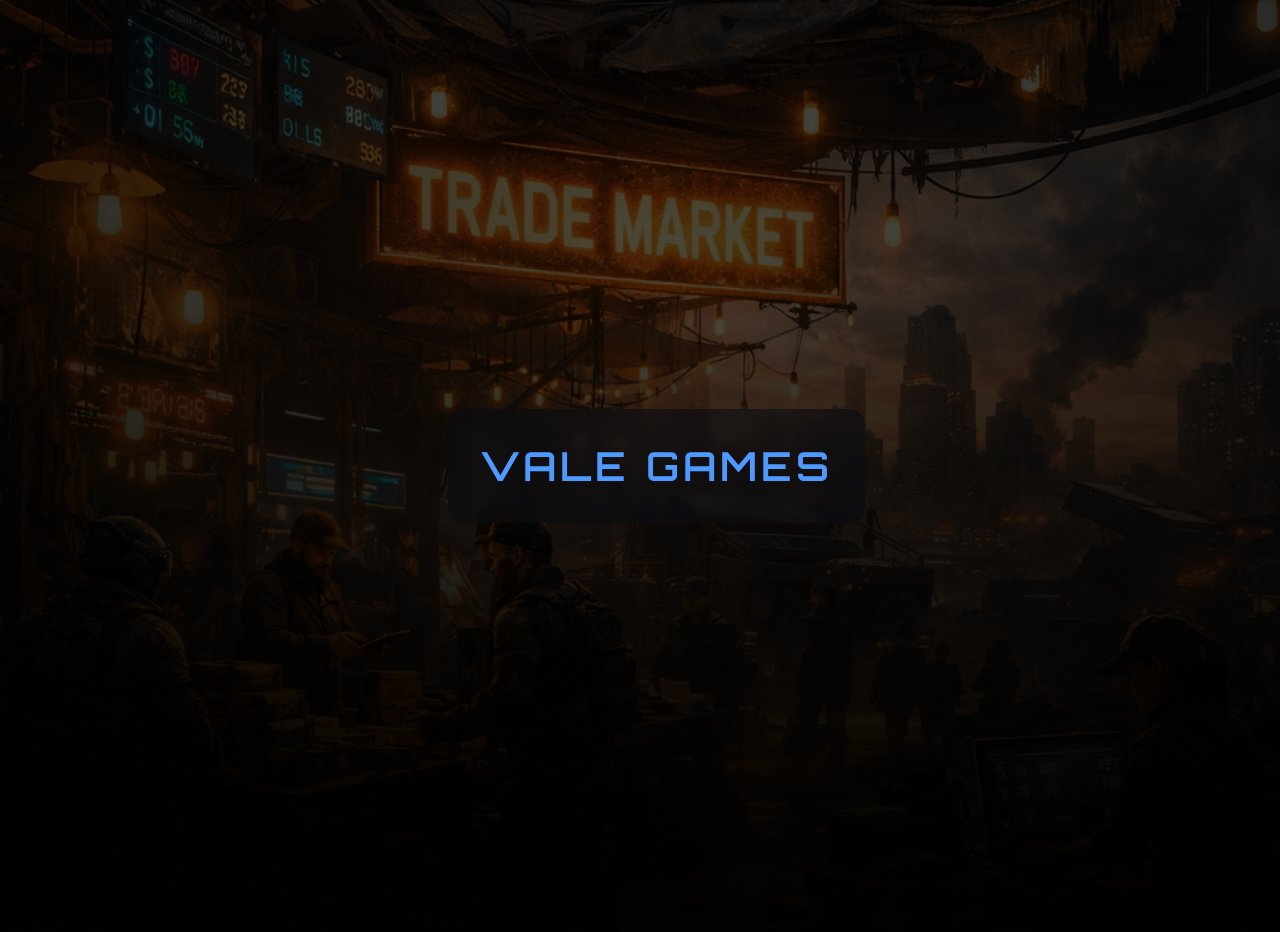
<file: index.html>
<!DOCTYPE html>
<html lang="pt-BR">
<head>
  <meta charset="UTF-8" />
  <meta name="viewport" content="width=device-width, initial-scale=1.0" />
  <title>World Protocol</title>
  <link rel="stylesheet" href="css/style.css" />
  <!-- Fonts for a futuristic and premium look -->
  <link
    href="https://fonts.googleapis.com/css2?family=Orbitron:wght@400;600&family=Roboto:wght@400;700&display=swap"
    rel="stylesheet"
  />
</head>
<body class="app-shell">
  <div class="vignette"></div>
  <!-- Splash screen with logo -->
  <div id="splash" class="screen active bg-hero">
    <div class="logo-container">
      <div class="logo-text">VALE GAMES</div>
    </div>
  </div>

  <!-- Main menu -->
  <div id="menu" class="screen bg-screen" data-bg="assets/images/background-main.png">
    <div class="aaa-menu">
      <h1 class="aaa-title">WORLD PROTOCOL</h1>
      <p class="aaa-sub">You were not elected. You were activated.</p>
      <div id="buildTag" class="build-tag"></div>
      <div class="aaa-actions">
        <button id="newGameBtn" class="btn">NOVO JOGO</button>
        <button id="continueBtn" class="btn secondary">CONTINUAR</button>
      </div>
    </div>
  </div>

  <!-- New game screen -->
  <div id="new-game" class="screen bg-screen" data-bg="assets/images/background-main.png">
    <h2>Novo Jogo</h2>
    <p class="subtle" style="margin-top:-6px; max-width:720px; text-align:center">
      Escolha um <b>slot</b>, defina seu <b>nome</b> e a <b>nação</b> que você comandará.
      Ao finalizar, você receberá uma mensagem oficial com efeito de máquina de escrever.
    </p>
    <div id="newSaveSlots" class="save-slots" style="margin: 10px 0 14px;"></div>
    <form id="newGameForm" autocomplete="off">
      <label for="playerName">Seu nome:</label>
      <input type="text" id="playerName" required />
      <label for="nation">Escolha sua nação:</label>
      <select id="nation" required>
        <option value="Brasil">Brasil</option>
        <option value="Estados Unidos">Estados Unidos</option>
        <option value="Rússia">Rússia</option>
        <option value="China">China</option>
        <option value="Europa">Europa</option>
        <option value="Japão">Japão</option>
      </select>
      <button type="submit" class="btn">Começar</button>
    </form>
    <button id="backToMenuFromNew" class="btn secondary">Voltar</button>
  </div>

  <!-- Load game screen -->
  <div id="load-game" class="screen bg-screen" data-bg="assets/images/background-main.png">
    <h2>Continuar Jogo</h2>
    <div id="saveSlots" class="save-slots"></div>
    <button id="backToMenuFromLoad" class="btn secondary">Voltar</button>
  </div>

  <!-- Story message screen -->
  <div id="message" class="screen bg-screen" data-bg="assets/images/background-main.png">
    <div class="message-frame">
      <div class="msg-top">
        <div class="badge">COMUNICAÇÃO OFICIAL</div>
        <div class="sender">
          <div class="sender-title">Presidente do Senado</div>
          <div class="sender-sub">Governo Provisório • Protocolo de Crise</div>
        </div>
      </div>
      <div id="message-content" class="message-box"></div>
      <div class="msg-actions">
        <button id="skipIntro" class="btn secondary">Pular</button>
        <button id="continueToLobby" class="btn hidden">Confirmar</button>
      </div>
    </div>
  </div>

  <!-- Lobby screen -->
  <div id="lobby" class="screen bg-screen" data-bg="assets/images/background-war.png">
    <div style="position:absolute; top: calc(12px + var(--safe-t)); left:12px; right:12px; text-align:center; font-family:Orbitron,sans-serif; opacity:.92; letter-spacing:1px;">
      Comando Central <span id="buildTagLobby" class="build-tag inline"></span>
    </div>

    <div class="lobby-buttons">
      <button id="relationsBtn" class="lobby-btn" aria-label="Centro de Relações">
        <div class="thumb" style="background-image:url('assets/images/background-relations.png')"></div>
        <div class="meta">
          <img src="assets/images/icons/icon-relations.png" alt="" />
          <div style="text-align:left">
            <span>Relações</span>
            <div class="hint">Diplomacia • setores internos</div>
          </div>
        </div>
      </button>
      <button id="warBtn" class="lobby-btn" aria-label="Central de Guerra">
        <div class="thumb" style="background-image:url('assets/images/background-war.png')"></div>
        <div class="meta">
          <img src="assets/images/icons/icon-war.png" alt="" />
          <div style="text-align:left">
            <span>Guerra</span>
            <div class="hint">Exército • Marinha • Aeronáutica</div>
          </div>
        </div>
      </button>
      <button id="commerceBtn" class="lobby-btn" aria-label="Comércio">
        <div class="thumb" style="background-image:url('assets/images/background-commerce.png')"></div>
        <div class="meta">
          <img src="assets/images/icons/icon-commerce.png" alt="" />
          <div style="text-align:left">
            <span>Comércio</span>
            <div class="hint">Compra • venda • exportação</div>
          </div>
        </div>
      </button>
      <button id="infraBtn" class="lobby-btn" aria-label="Infraestrutura">
        <div class="thumb" style="background-image:url('assets/images/background-infrastructure.png')"></div>
        <div class="meta">
          <img src="assets/images/icons/icon-infrastructure.png" alt="" />
          <div style="text-align:left">
            <span>Infraestrutura</span>
            <div class="hint">Saúde • educação • pesquisa</div>
          </div>
        </div>
      </button>
      <button id="mapBtn" class="lobby-btn" aria-label="Mapa Global">
        <div class="thumb" style="background-image:url('assets/images/background-war.png')"></div>
        <div class="meta">
          <span style="display:inline-grid;place-items:center;width:28px;height:28px;border-radius:10px;background:rgba(255,255,255,0.10);border:1px solid rgba(255,255,255,0.12);">🌐</span>
          <div style="text-align:left">
            <span>Mapa Global</span>
            <div class="hint">Influência • regiões • domínio</div>
          </div>
        </div>
      </button>
    </div>

          <button id="researchBtn" class="lobby-btn" aria-label="Pesquisa">
        <div class="thumb" style="background-image:url('assets/images/background-infrastructure.png')"></div>
        <div class="meta">
          <span style="display:inline-grid;place-items:center;width:28px;height:28px;border-radius:10px;background:rgba(255,255,255,0.10);border:1px solid rgba(255,255,255,0.12);">🧪</span>
          <div style="text-align:left">
            <span>Pesquisa</span>
            <div class="hint">Tecnologia • bônus • progresso</div>
          </div>
        </div>
      </button>

    <!-- HUD AAA (fixo) -->
    <div class="hud" id="hud">
      <div class="pill" id="hudCommander">—</div>
      <div class="pill" id="hudDate">—</div>
      <div class="pill grow" id="hudFunds">—</div>
      <div class="pill" id="hudIncome">—</div>
      <div class="hud-btns">
        <button class="hud-icon" id="hudAudio" title="Áudio">🔊</button>
        <button class="hud-icon" id="hudResearch" title="Pesquisa">🧪</button>
        <button class="hud-icon" id="hudMap" title="Mapa">🌐</button>
        <button class="hud-icon" id="hudMissions" title="Missões">📌</button>
        <button class="hud-icon" id="hudNextTurn" class="hud-icon hud-primary" title="Próximo turno">⏭</button>
        <button class="hud-icon" id="hudSave" title="Salvar">💾</button>
      </div>
    </div>

    <!-- Modal Missões -->
    <div id="missionsModal" class="modal-backdrop">
      <div class="modal" role="dialog" aria-modal="true" aria-label="Missões">
        <header>
          <h3>Missões</h3>
          <button id="closeMissions" class="btn secondary" type="button" style="padding:8px 10px;">Fechar</button>
        </header>
        <div id="missionsList" class="body"></div>
      </div>
    </div>

    <!-- Modal Evento / Decisão (cinemático) -->
    <div id="eventModal" class="modal-backdrop">
      <div class="modal" role="dialog" aria-modal="true" aria-labelledby="eventTitle">
        <header>
          <div style="display:flex; flex-direction:column; gap:2px;">
            <h3 id="eventTitle">COMUNICAÇÃO OFICIAL</h3>
            <div id="eventSpeaker" style="opacity:.8; font-size:12px;">—</div>
          </div>
          <div style="display:flex; gap:10px; align-items:center;">
            <button id="skipEvent" class="btn secondary" type="button" style="padding:8px 10px;">Pular</button>
            <button id="closeEvent" class="btn secondary" type="button" style="padding:8px 10px;">Fechar</button>
          </div>
        </header>
        <div class="body">
          <div id="eventText" class="typewriter" style="min-height: 120px;"></div>
          <div id="eventChoices" style="margin-top:14px; display:flex; flex-direction:column; gap:10px;"></div>
        </div>
      </div>
    </div>
  </div>

  <!-- Main script for page navigation and game state -->
  

  <script defer src="js/build.js?v=1.1.5"></script>
  <script defer src="js/core.js?v=1.1.5"></script>
  <script defer src="js/main.js?v=1.1.5"></script>

  <!-- Cinematic Event Overlay -->
  <div id="cinematicOverlay" class="cinematic-overlay" aria-hidden="true">
    <div id="cinematicCard" class="cinematic-card">
      <div class="cinematic-top">
        <div class="cinematic-seal" id="cinSeal">COMUNICAÇÃO OFICIAL</div>
        <div class="cinematic-meta">
          <div class="cinematic-title" id="cinTitle">—</div>
          <div class="cinematic-speaker" id="cinSpeaker">—</div>
        </div>
      </div>
      <div class="cinematic-body">
        <div class="cinematic-text" id="cinText"></div>
      </div>
      <div class="cinematic-choices" id="cinChoices"></div>
    </div>
  </div>

</body>
</html>
</file>
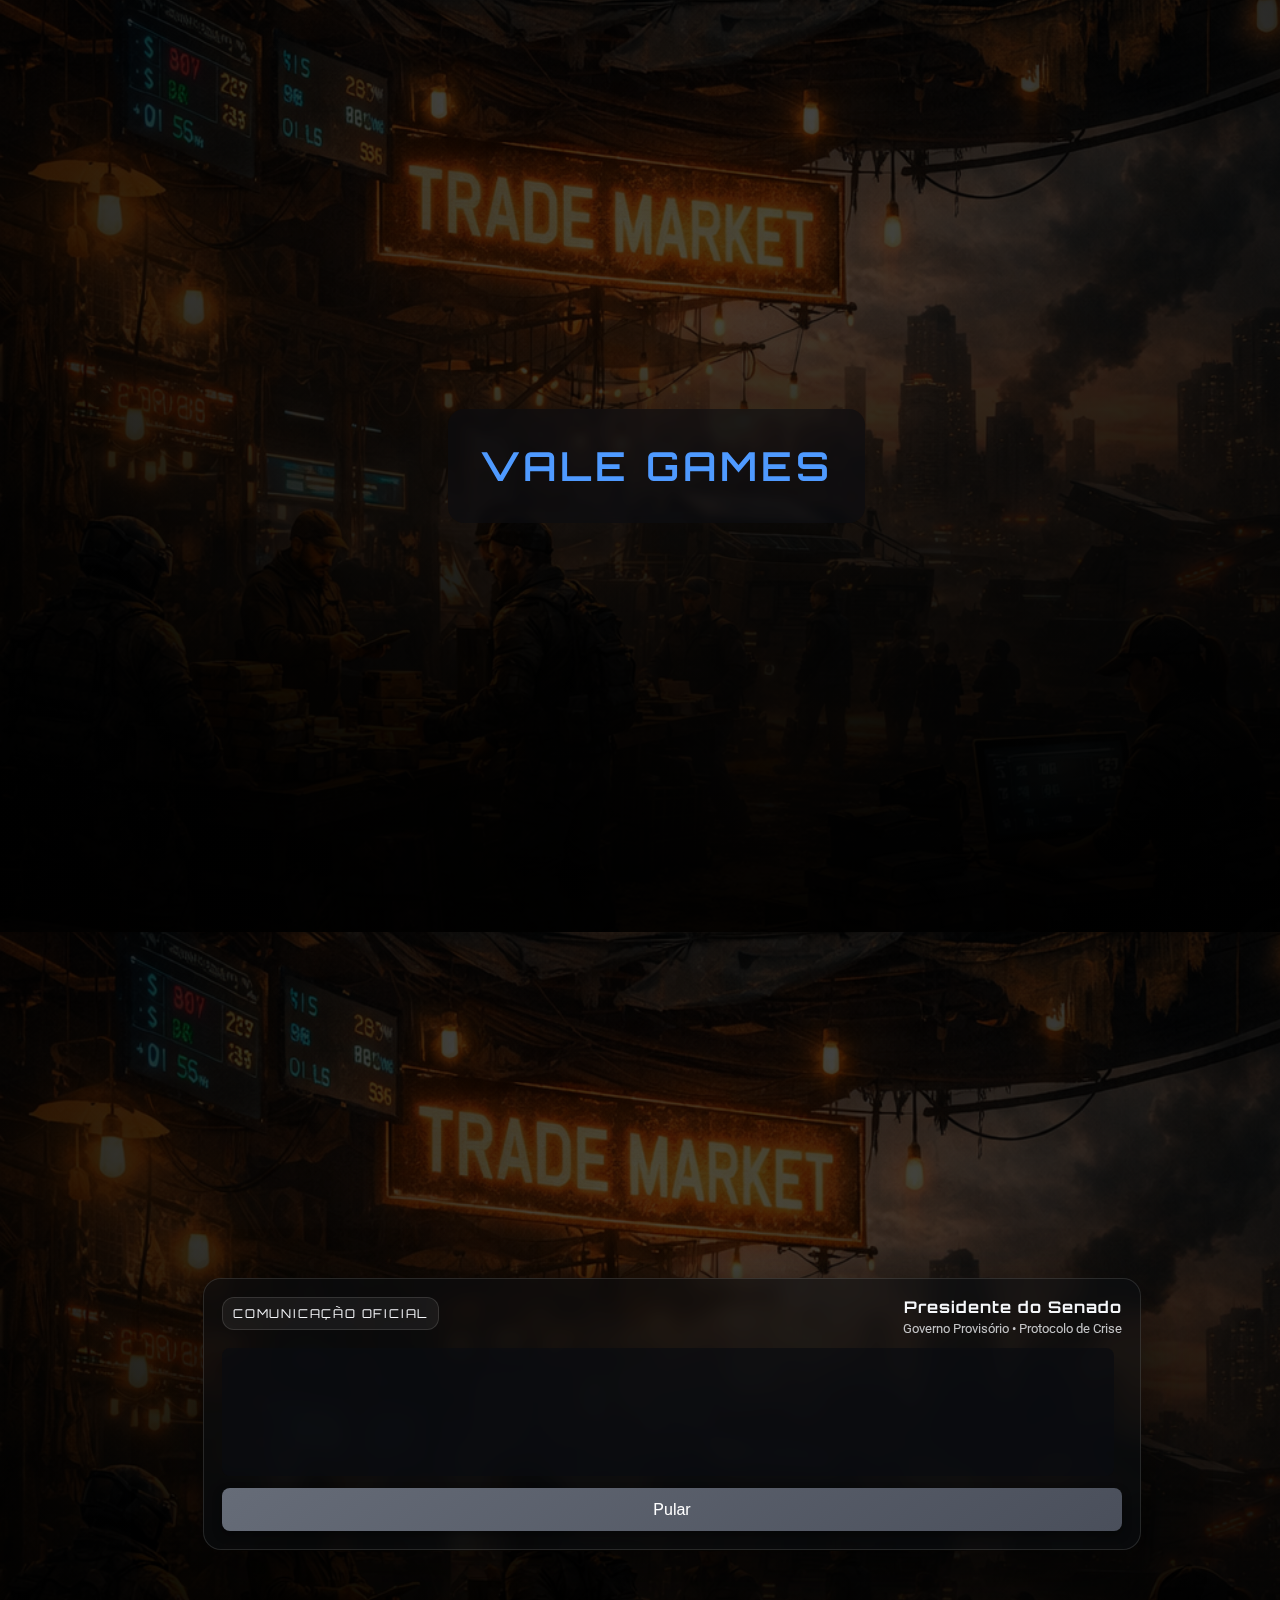
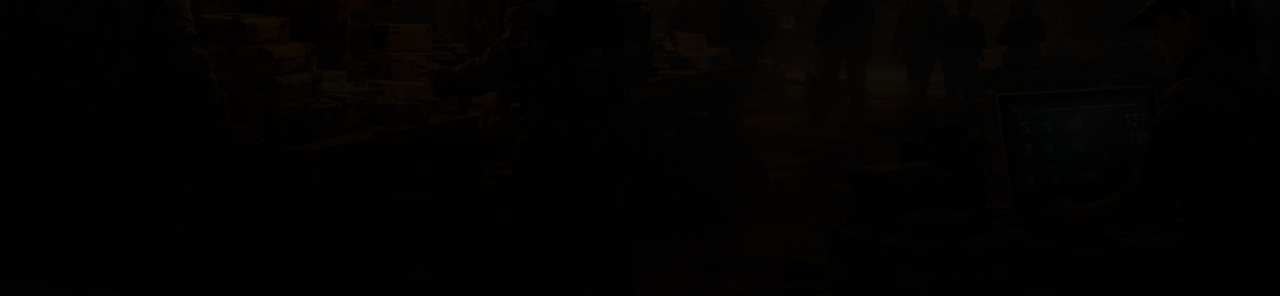
<file: World-Protocol-1.0-main/index.html>
<!DOCTYPE html>
<html lang="pt-BR">
<head>
  <meta charset="UTF-8" />
  <meta name="viewport" content="width=device-width, initial-scale=1.0" />
  <title>World Protocol</title>
  <link rel="stylesheet" href="css/style.css" />
  <!-- Fonts for a futuristic and premium look -->
  <link
    href="https://fonts.googleapis.com/css2?family=Orbitron:wght@400;600&family=Roboto:wght@400;700&display=swap"
    rel="stylesheet"
  />
</head>
<body class="app-shell">
  <!-- Splash screen with logo -->
  <div id="splash" class="screen active bg-hero">
    <div class="logo-container">
      <div class="logo-text">VALE GAMES</div>
    </div>
  </div>

  <!-- Main menu -->
  <div id="menu" class="screen bg-hero">
    <div class="aaa-menu">
      <h1 class="aaa-title">WORLD PROTOCOL</h1>
      <p class="aaa-sub">You were not elected. You were activated.</p>
      <div id="buildTag" class="build-tag"></div>
      <div class="aaa-actions">
        <button id="newGameBtn" class="btn">NOVO JOGO</button>
        <button id="continueBtn" class="btn secondary">CONTINUAR</button>
      </div>
    </div>
  </div>

  <!-- New game screen -->
  <div id="new-game" class="screen bg-hero">
    <h2>Novo Jogo</h2>
    <p class="subtle" style="margin-top:-6px; max-width:720px; text-align:center">
      Escolha um <b>slot</b>, defina seu <b>nome</b> e a <b>nação</b> que você comandará.
      Ao finalizar, você receberá uma mensagem oficial com efeito de máquina de escrever.
    </p>
    <div id="newSaveSlots" class="save-slots" style="margin: 10px 0 14px;"></div>
    <form id="newGameForm" autocomplete="off">
      <label for="playerName">Seu nome:</label>
      <input type="text" id="playerName" required />
      <label for="nation">Escolha sua nação:</label>
      <select id="nation" required>
        <option value="Brasil">Brasil</option>
        <option value="Estados Unidos">Estados Unidos</option>
        <option value="Rússia">Rússia</option>
        <option value="China">China</option>
        <option value="Europa">Europa</option>
        <option value="Japão">Japão</option>
      </select>
      <button type="submit" class="btn">Começar</button>
    </form>
    <button id="backToMenuFromNew" class="btn secondary">Voltar</button>
  </div>

  <!-- Load game screen -->
  <div id="load-game" class="screen bg-hero scrollable">
    <h2>Continuar Jogo</h2>
    <div id="saveSlots" class="save-slots"></div>
    <button id="backToMenuFromLoad" class="btn secondary">Voltar</button>
  </div>

  <!-- Story message screen -->
  <div id="message" class="screen bg-hero">
    <div class="message-frame">
      <div class="msg-top">
        <div class="badge">COMUNICAÇÃO OFICIAL</div>
        <div class="sender">
          <div class="sender-title">Presidente do Senado</div>
          <div class="sender-sub">Governo Provisório • Protocolo de Crise</div>
        </div>
      </div>
      <div id="message-content" class="message-box"></div>
      <div class="msg-actions">
        <button id="skipIntro" class="btn secondary">Pular</button>
        <button id="continueToLobby" class="btn hidden">Confirmar</button>
      </div>
    </div>
  </div>

  <!-- Lobby screen -->
  <div id="lobby" class="screen lobby-screen">
    <div style="position:absolute; top: calc(12px + var(--safe-t)); left:12px; right:12px; text-align:center; font-family:Orbitron,sans-serif; opacity:.92; letter-spacing:1px;">
      Comando Central <span id="buildTagLobby" class="build-tag inline"></span>
    </div>

    <div class="lobby-buttons">
      <button id="relationsBtn" class="lobby-btn" aria-label="Centro de Relações">
        <div class="thumb" style="background-image:url('assets/images/background-relations.png')"></div>
        <div class="meta">
          <img src="assets/images/icons/icon-relations.png" alt="" />
          <div style="text-align:left">
            <span>Relações</span>
            <div class="hint">Diplomacia • setores internos</div>
          </div>
        </div>
      </button>
      <button id="warBtn" class="lobby-btn" aria-label="Central de Guerra">
        <div class="thumb" style="background-image:url('assets/images/background-war.png')"></div>
        <div class="meta">
          <img src="assets/images/icons/icon-war.png" alt="" />
          <div style="text-align:left">
            <span>Guerra</span>
            <div class="hint">Exército • Marinha • Aeronáutica</div>
          </div>
        </div>
      </button>
      <button id="commerceBtn" class="lobby-btn" aria-label="Comércio">
        <div class="thumb" style="background-image:url('assets/images/background-commerce.png')"></div>
        <div class="meta">
          <img src="assets/images/icons/icon-commerce.png" alt="" />
          <div style="text-align:left">
            <span>Comércio</span>
            <div class="hint">Compra • venda • exportação</div>
          </div>
        </div>
      </button>
      <button id="infraBtn" class="lobby-btn" aria-label="Infraestrutura">
        <div class="thumb" style="background-image:url('assets/images/background-infrastructure.png')"></div>
        <div class="meta">
          <img src="assets/images/icons/icon-infrastructure.png" alt="" />
          <div style="text-align:left">
            <span>Infraestrutura</span>
            <div class="hint">Saúde • educação • pesquisa</div>
          </div>
        </div>
      </button>
      <button id="mapBtn" class="lobby-btn" aria-label="Mapa Global">
        <div class="thumb" style="background-image:url('assets/images/background-war.png')"></div>
        <div class="meta">
          <span style="display:inline-grid;place-items:center;width:28px;height:28px;border-radius:10px;background:rgba(255,255,255,0.10);border:1px solid rgba(255,255,255,0.12);">🌐</span>
          <div style="text-align:left">
            <span>Mapa Global</span>
            <div class="hint">Influência • regiões • domínio</div>
          </div>
        </div>
      </button>
    </div>

          <button id="researchBtn" class="lobby-btn" aria-label="Pesquisa">
        <div class="thumb" style="background-image:url('assets/images/background-infrastructure.png')"></div>
        <div class="meta">
          <span style="display:inline-grid;place-items:center;width:28px;height:28px;border-radius:10px;background:rgba(255,255,255,0.10);border:1px solid rgba(255,255,255,0.12);">🧪</span>
          <div style="text-align:left">
            <span>Pesquisa</span>
            <div class="hint">Tecnologia • bônus • progresso</div>
          </div>
        </div>
      </button>

    <!-- HUD AAA (fixo) -->
    <div class="hud" id="hud">
      <div class="pill" id="hudCommander">—</div>
      <div class="pill" id="hudDate">—</div>
      <div class="pill grow" id="hudFunds">—</div>
      <div class="pill" id="hudIncome">—</div>
      <div class="hud-btns">
        <button class="hud-icon" id="hudResearch" title="Pesquisa">🧪</button>
        <button class="hud-icon" id="hudMap" title="Mapa">🌐</button>
        <button class="hud-icon" id="hudMissions" title="Missões">📌</button>
        <button class="hud-icon" id="hudNextTurn" title="Próximo turno">⏭</button>
        <button class="hud-icon" id="hudSave" title="Salvar">💾</button>
      </div>
    </div>

    <!-- Modal Missões -->
    <div id="missionsModal" class="modal-backdrop">
      <div class="modal" role="dialog" aria-modal="true" aria-label="Missões">
        <header>
          <h3>Missões</h3>
          <button id="closeMissions" class="btn secondary" type="button" style="padding:8px 10px;">Fechar</button>
        </header>
        <div id="missionsList" class="body"></div>
      </div>
    </div>

    <!-- Modal Evento / Decisão (cinemático) -->
    <div id="eventModal" class="modal-backdrop">
      <div class="modal" role="dialog" aria-modal="true" aria-labelledby="eventTitle">
        <header>
          <div style="display:flex; flex-direction:column; gap:2px;">
            <h3 id="eventTitle">COMUNICAÇÃO OFICIAL</h3>
            <div id="eventSpeaker" style="opacity:.8; font-size:12px;">—</div>
          </div>
          <div style="display:flex; gap:10px; align-items:center;">
            <button id="skipEvent" class="btn secondary" type="button" style="padding:8px 10px;">Pular</button>
            <button id="closeEvent" class="btn secondary" type="button" style="padding:8px 10px;">Fechar</button>
          </div>
        </header>
        <div class="body">
          <div id="eventText" class="typewriter" style="min-height: 120px;"></div>
          <div id="eventChoices" style="margin-top:14px; display:flex; flex-direction:column; gap:10px;"></div>
        </div>
      </div>
    </div>
  </div>

  <!-- Main script for page navigation and game state -->
  

  <script defer src="js/build.js?v=1.0.7"></script>
  <script defer src="js/core.js?v=1.0.7"></script>
  <script defer src="js/main.js?v=1.0.7"></script>
</body>
</html>
</file>
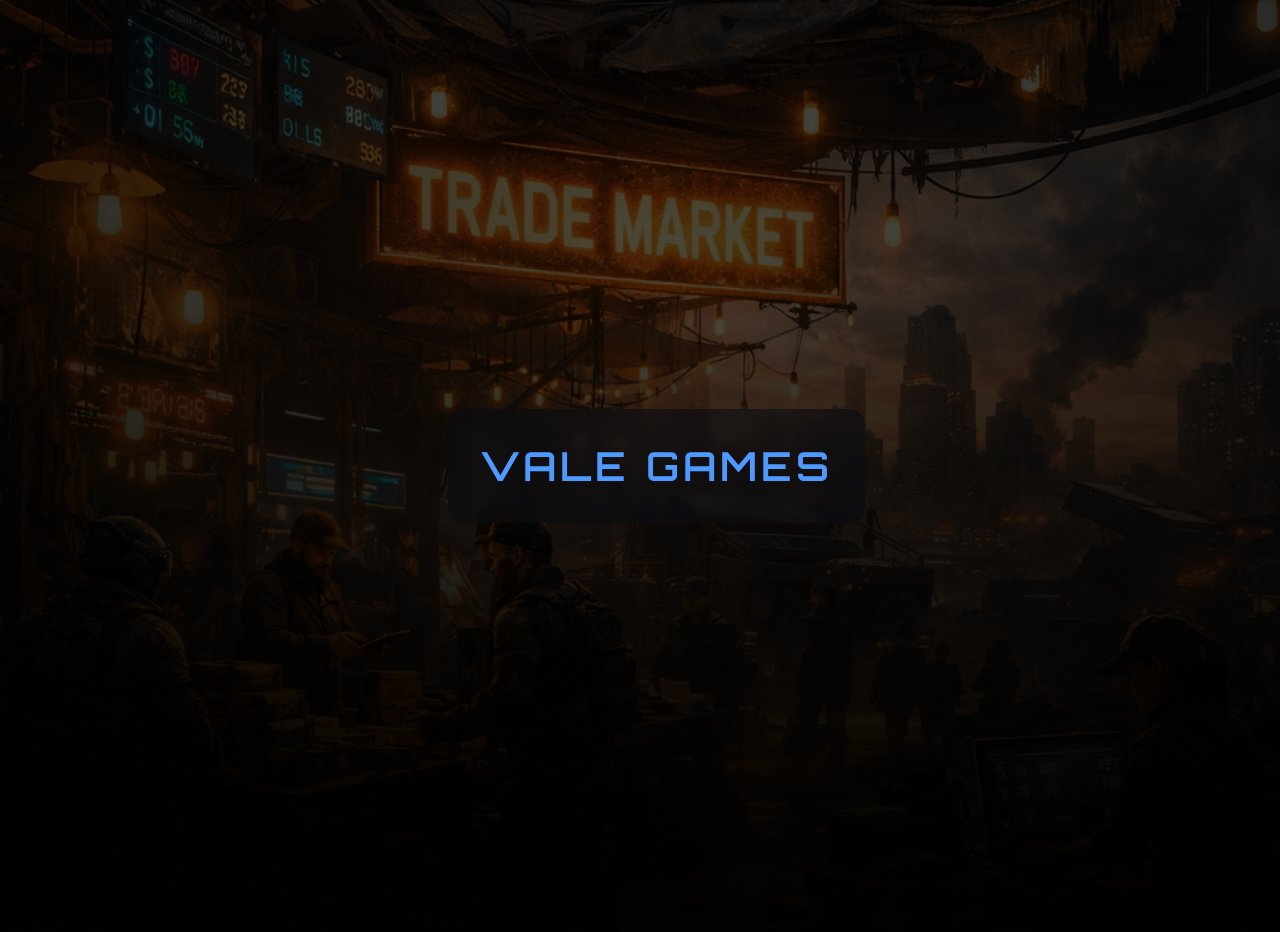
<file: commerce.html>
<!DOCTYPE html>
<html lang="pt-BR">
  <head>
    <meta charset="UTF-8" />
    <meta name="viewport" content="width=device-width, initial-scale=1.0" />
    <title>Centro de Comércio</title>
    <link rel="stylesheet" href="css/style.css" />
    <link
      href="https://fonts.googleapis.com/css2?family=Orbitron:wght@400;600&family=Roboto:wght@400;700&display=swap"
      rel="stylesheet"
    />
  </head>
  <body class="bg-commerce">
  <div class="vignette"></div>
    <header class="module-header">
      <button class="btn secondary" id="backBtn">Voltar</button>
      <h1>Centro de Comércio</h1>
      <div class="module-stats">
        <span class="stat">Saldo: <b id="fundsDisplay">—</b></span>
      </div>
    </header>
    <main class="module-content">
      <table>
        <thead>
          <tr>
            <th>Produto</th>
            <th>Preço (cada)</th>
            <th>Quantidade</th>
            <th>Ações</th>
          </tr>
        </thead>
        <tbody id="productsBody"></tbody>
      </table>
    </main>
    <script defer src="js/build.js?v=1.1.5"></script>
  <script defer src="js/core.js?v=1.1.5"></script>
  <script src="js/audio.js?v=1.1.5"></script>
  <script defer src="js/commerce.js?v=1.1.5"></script>
  </body>
</html>
</file>
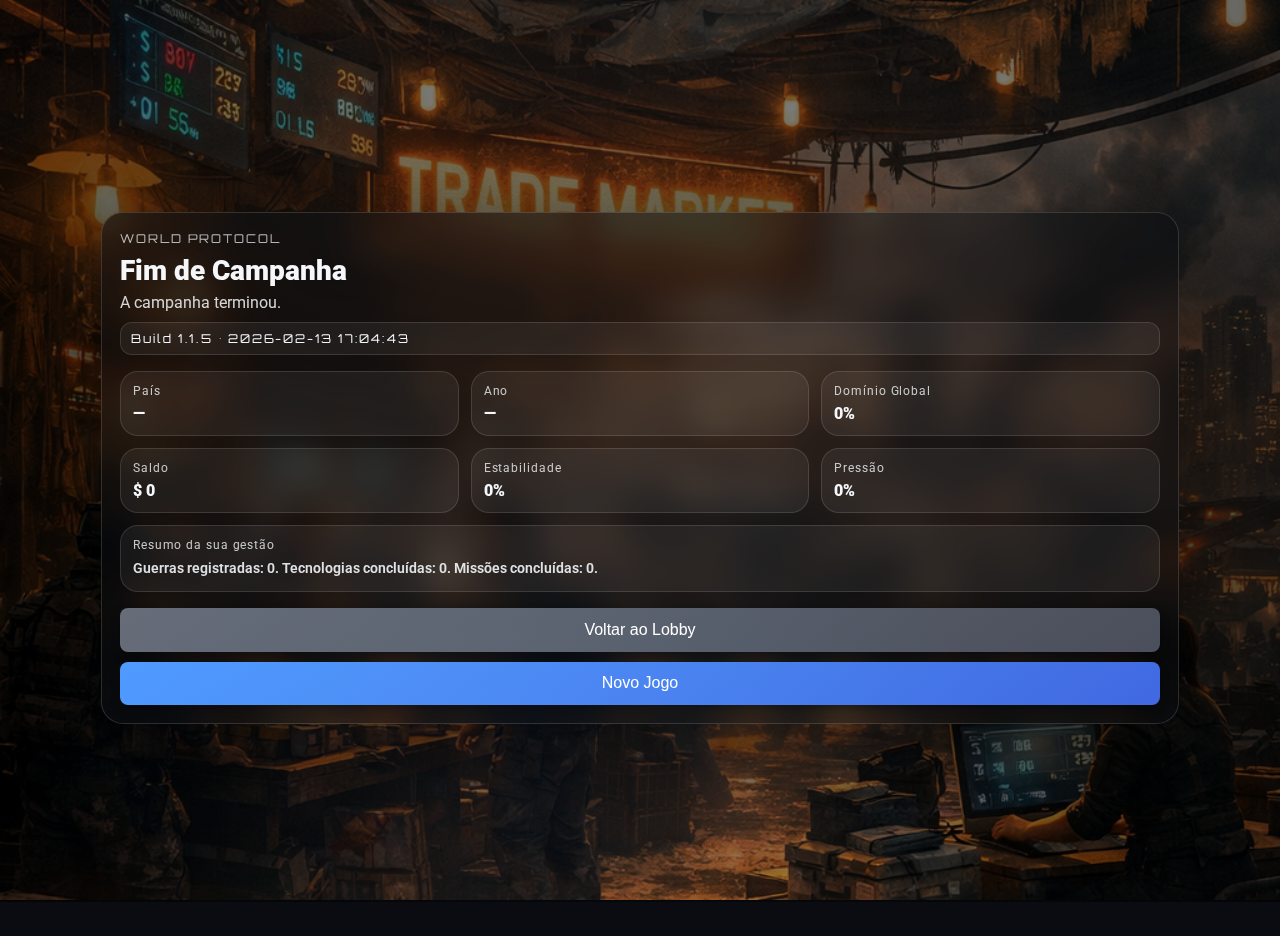
<file: ending.html>
<!DOCTYPE html>
<html lang="pt-BR">
<head>
  <meta charset="UTF-8" />
  <meta name="viewport" content="width=device-width, initial-scale=1.0" />
  <title>Final • World Protocol</title>
  <link rel="stylesheet" href="css/style.css" />
  <link href="https://fonts.googleapis.com/css2?family=Orbitron:wght@400;600&family=Roboto:wght@400;700&display=swap" rel="stylesheet">
</head>
<body class="bg-screen" style="background-image:url('assets/images/background-war.png')">
  <div class="vignette"></div>

  <main class="page scrollable" style="padding:18px;min-height:100vh;display:grid;place-items:center;">
    <section class="glass-panel ending-panel">
      <div class="ending-head">
        <div class="ending-kicker">WORLD PROTOCOL</div>
        <div class="ending-title" id="endingTitle">—</div>
        <div class="ending-sub" id="endingSub">—</div>
        <div class="badge" id="endingBuild" style="margin-top:10px">—</div>
      </div>

      <div class="divider" style="margin:16px 0;"></div>

      <div class="ending-grid">
        <div class="ending-card">
          <div class="label">País</div>
          <div class="value" id="statNation">—</div>
        </div>
        <div class="ending-card">
          <div class="label">Ano</div>
          <div class="value" id="statYear">—</div>
        </div>
        <div class="ending-card">
          <div class="label">Domínio Global</div>
          <div class="value" id="statDom">—</div>
        </div>
        <div class="ending-card">
          <div class="label">Saldo</div>
          <div class="value" id="statFunds">—</div>
        </div>
        <div class="ending-card">
          <div class="label">Estabilidade</div>
          <div class="value" id="statStab">—</div>
        </div>
        <div class="ending-card">
          <div class="label">Pressão</div>
          <div class="value" id="statPress">—</div>
        </div>
        <div class="ending-card" style="grid-column:1 / -1;">
          <div class="label">Resumo da sua gestão</div>
          <div class="value" id="endingSummary" style="font-size:14px;opacity:.9;line-height:1.5;font-weight:600;">—</div>
        </div>
      </div>

      <div style="display:flex;gap:10px;flex-wrap:wrap;justify-content:flex-end;margin-top:16px;">
        <button class="btn secondary" id="btnBackLobby">Voltar ao Lobby</button>
        <button class="btn" id="btnNew">Novo Jogo</button>
      </div>
    </section>
  </main>

  <script src="js/build.js?v=1.1.5"></script>
  <script src="js/core.js?v=1.1.5"></script>
  <script src="js/audio.js?v=1.1.5"></script>
  <script src="js/ending.js?v=1.1.5"></script>
</body>
</html>
</file>
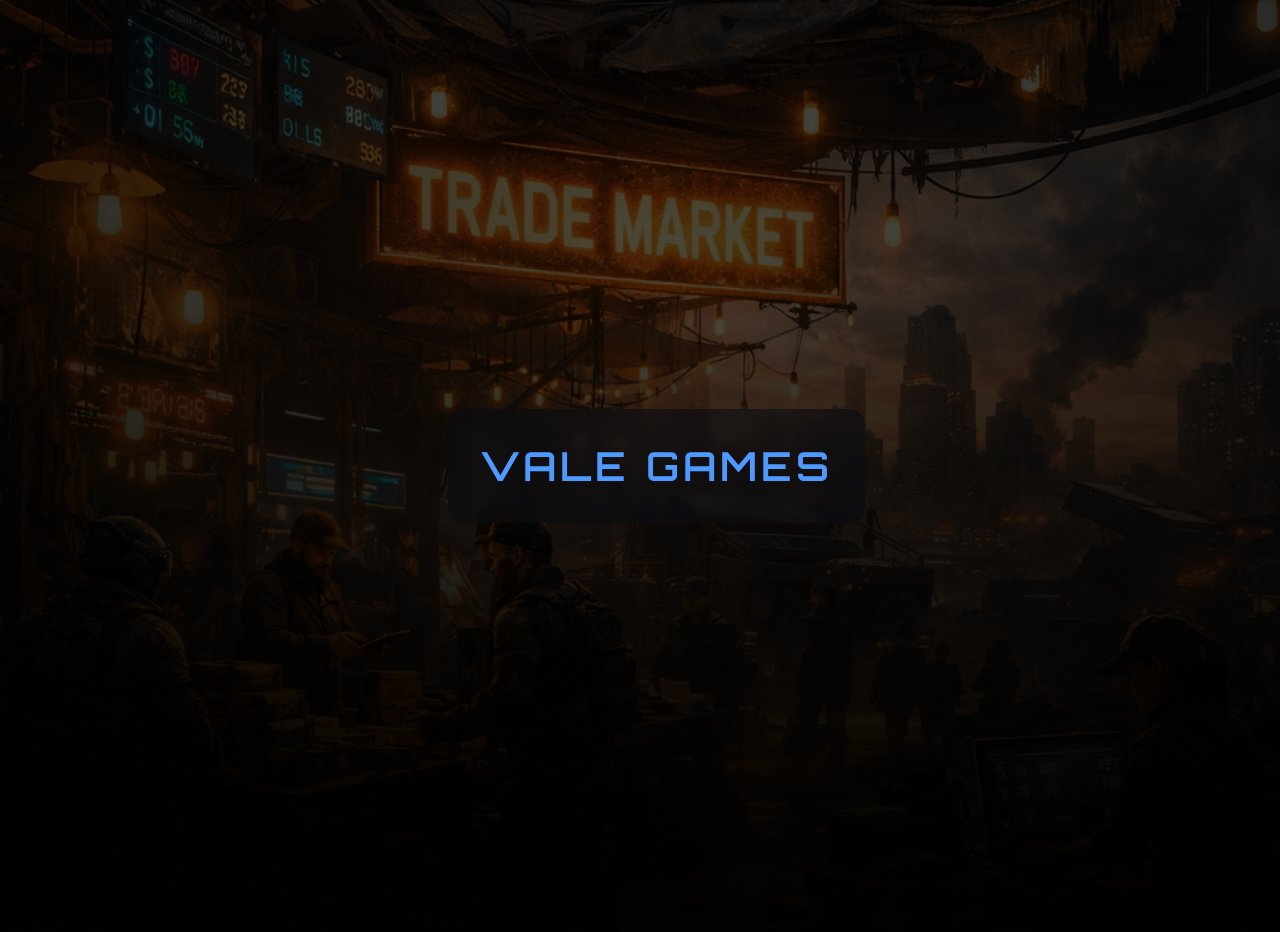
<file: infrastructure.html>
<!DOCTYPE html>
<html lang="pt-BR">
  <head>
    <meta charset="UTF-8" />
    <meta name="viewport" content="width=device-width, initial-scale=1.0" />
    <title>Gestão de Infraestrutura</title>
    <link rel="stylesheet" href="css/style.css" />
    <link
      href="https://fonts.googleapis.com/css2?family=Orbitron:wght@400;600&family=Roboto:wght@400;700&display=swap"
      rel="stylesheet"
    />
  </head>
  <body class="bg-infrastructure">
  <div class="vignette"></div>
    <header class="module-header">
      <button class="btn secondary" id="backBtn">Voltar</button>
      <h1>Infraestrutura</h1>
      <div class="module-stats">
        <span class="stat">Saldo: <b id="fundsDisplay">—</b></span>
        <span class="stat">Saldo mensal (prev.): <b id="netPreview">—</b></span>
      </div>
    </header>
    <main class="module-content">
      <table>
        <thead>
          <tr>
            <th>Setor</th>
            <th>Investimento</th>
            <th>Ações</th>
          </tr>
        </thead>
        <tbody id="infraBody"></tbody>
      </table>
    </main>
    <script defer src="js/build.js?v=1.1.5"></script>
  <script defer src="js/core.js?v=1.1.5"></script>
  <script src="js/audio.js?v=1.1.5"></script>
  <script defer src="js/infrastructure.js?v=1.1.5"></script>
  </body>
</html>
</file>
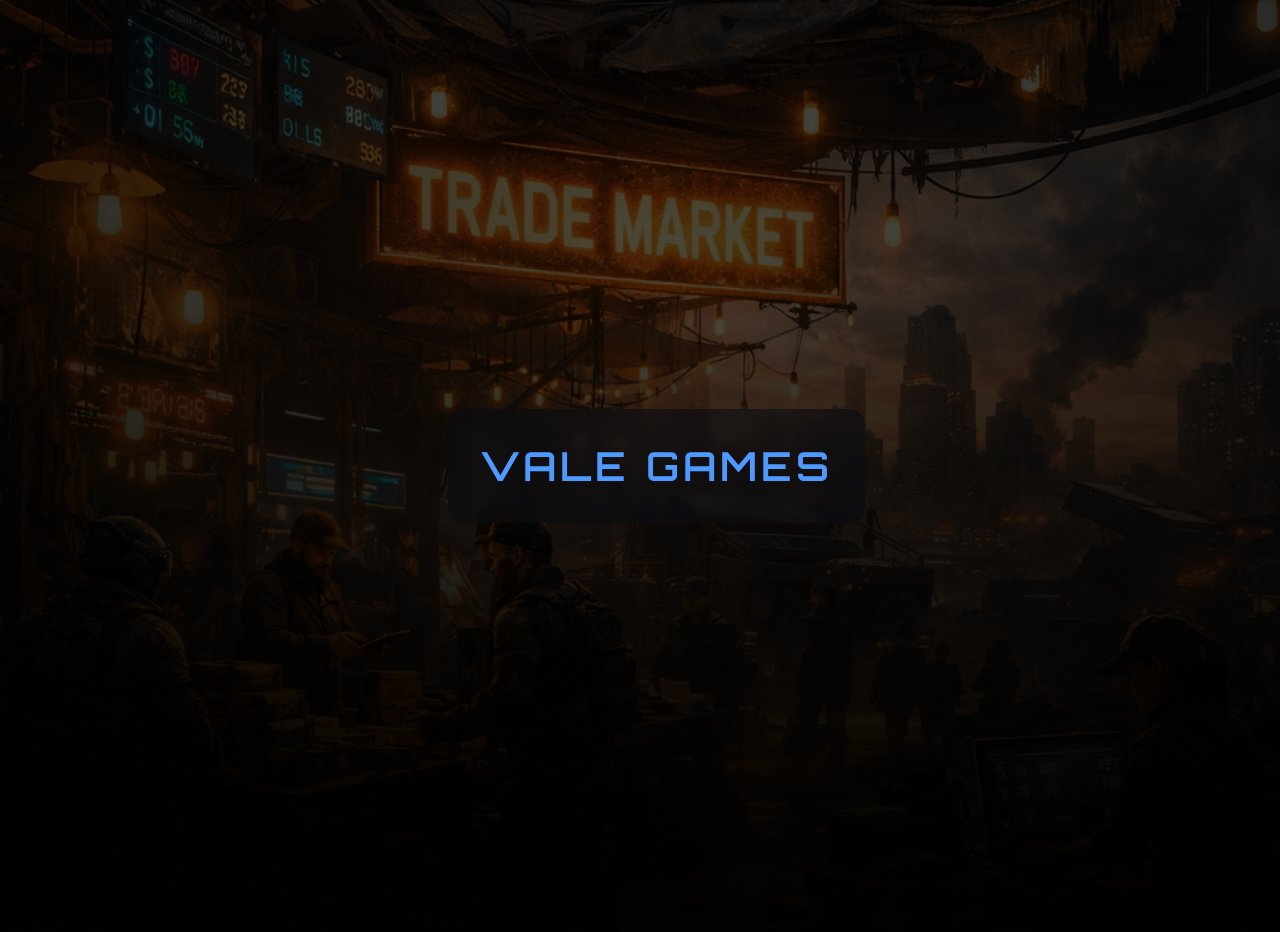
<file: relations.html>
<!DOCTYPE html>
<html lang="pt-BR">
  <head>
    <meta charset="UTF-8" />
    <meta name="viewport" content="width=device-width, initial-scale=1.0" />
    <title>Centro de Relações</title>
    <link rel="stylesheet" href="css/style.css" />
    <link
      href="https://fonts.googleapis.com/css2?family=Orbitron:wght@400;600&family=Roboto:wght@400;700&display=swap"
      rel="stylesheet"
    />
  </head>
  <body class="bg-relations">
  <div class="vignette"></div>
    <header class="module-header">
      <button class="btn secondary" id="backBtn">Voltar</button>
      <h1>Centro de Relações</h1>
    </header>
    <main class="module-content split">
      <section class="panel">
        <h3 style="margin:0 0 10px">Nações</h3>
        <div id="nationList" class="stack"></div>
      </section>

      <section class="panel">
        <div id="details" class="details"></div>
      </section>
    </main>
    <script defer src="js/build.js?v=1.1.5"></script>
  <script defer src="js/core.js?v=1.1.5"></script>
  <script src="js/audio.js?v=1.1.5"></script>
  <script defer src="js/relations.js?v=1.1.5"></script>
  </body>
</html>
</file>
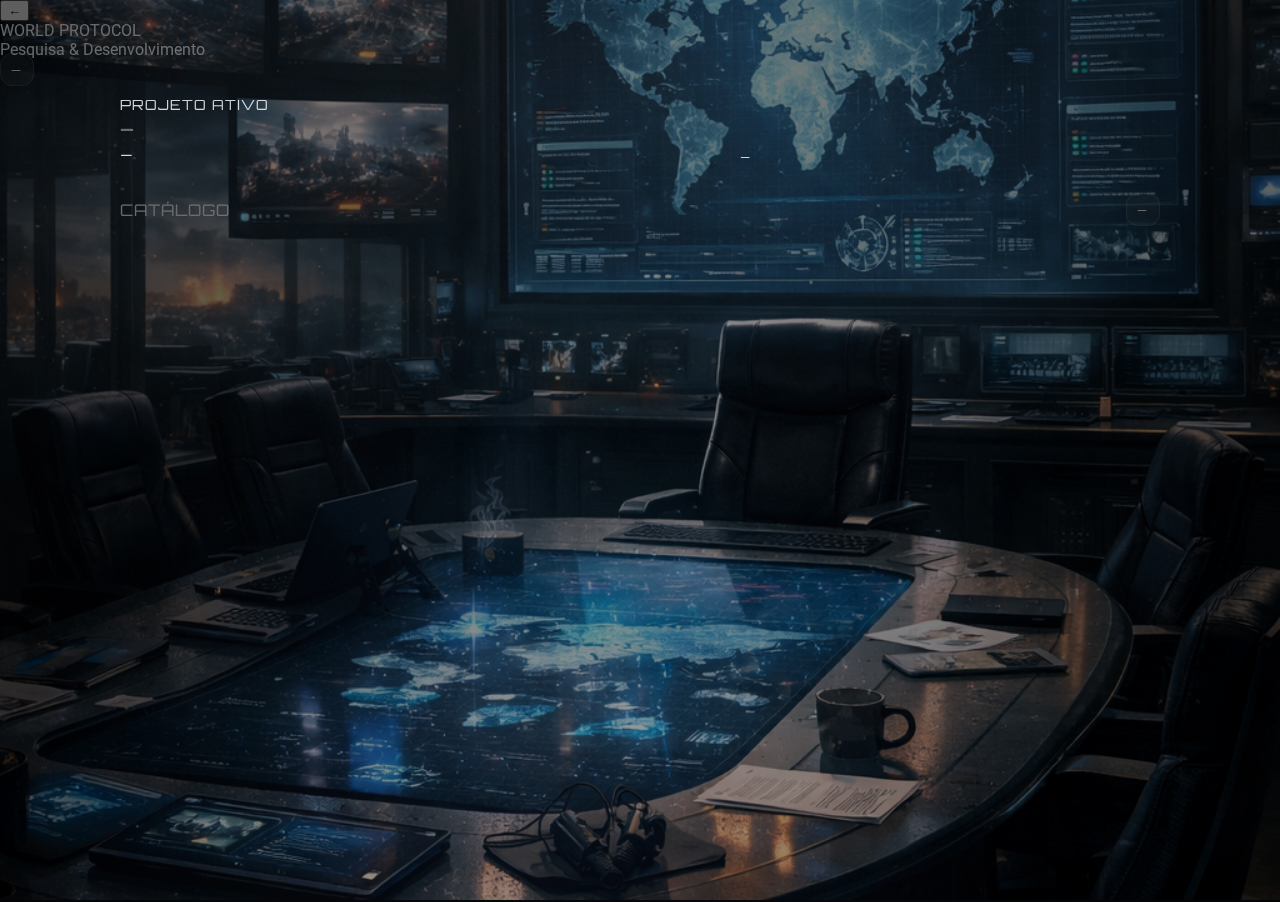
<file: research.html>
<!DOCTYPE html>
<html lang="pt-BR">
<head>
  <meta charset="UTF-8" />
  <meta name="viewport" content="width=device-width, initial-scale=1.0" />
  <title>Pesquisa • World Protocol</title>
  <link rel="stylesheet" href="css/style.css" />
  <link href="https://fonts.googleapis.com/css2?family=Orbitron:wght@400;600&family=Roboto:wght@400;700&display=swap" rel="stylesheet">
</head>
<body class="bg-screen" style="background-image:url('assets/images/background-infrastructure.png')">
  <div class="vignette"></div>
  <header class="topbar">
    <button class="icon-btn" id="backBtn" aria-label="Voltar">←</button>
    <div class="topbar-title">
      <div class="kicker">WORLD PROTOCOL</div>
      <div class="title">Pesquisa & Desenvolvimento</div>
    </div>
    <div class="topbar-right">
      <span class="badge" id="fundsBadge">—</span>
    </div>
  </header>

  <main class="page scrollable" style="padding-bottom: calc(24px + env(safe-area-inset-bottom, 0px));">
    <section class="glass-panel" style="width:min(1040px,94vw);margin:0 auto;padding:18px;">
      <div style="display:flex;justify-content:space-between;gap:12px;flex-wrap:wrap;align-items:flex-end;">
        <div>
          <div style="font-family:Orbitron,sans-serif;letter-spacing:1px;font-size:14px;opacity:.85;">PROJETO ATIVO</div>
          <div id="activeTitle" style="font-size:18px;font-weight:800;margin-top:6px;">—</div>
          <div id="activeMeta" style="opacity:.85;margin-top:6px;">—</div>
        </div>
        <div style="min-width:220px;flex:1;max-width:420px;">
          <div class="bar" style="margin-top:6px;"><div id="activeBar" style="height:100%;width:0%;background:rgba(79,154,255,0.65)"></div></div>
          <div id="activeProgress" style="opacity:.85;margin-top:8px;font-size:13px;">—</div>
        </div>
      </div>

      <div style="height:14px"></div>

      <div class="divider"></div>

      <div style="display:flex;justify-content:space-between;align-items:center;gap:10px;flex-wrap:wrap;margin-top:14px;">
        <div style="font-family:Orbitron,sans-serif;letter-spacing:1px;">CATÁLOGO</div>
        <div class="badge" id="completedBadge">—</div>
      </div>

      <div id="techGrid" style="display:grid;grid-template-columns:repeat(auto-fit,minmax(220px,1fr));gap:12px;margin-top:14px;"></div>
    </section>
  </main>

  <script src="js/build.js?v=1.1.5"></script>
  <script src="js/core.js?v=1.1.5"></script>
  <script src="js/audio.js?v=1.1.5"></script>
  <script src="js/research.js?v=1.1.5"></script>
</body>
</html>
</file>
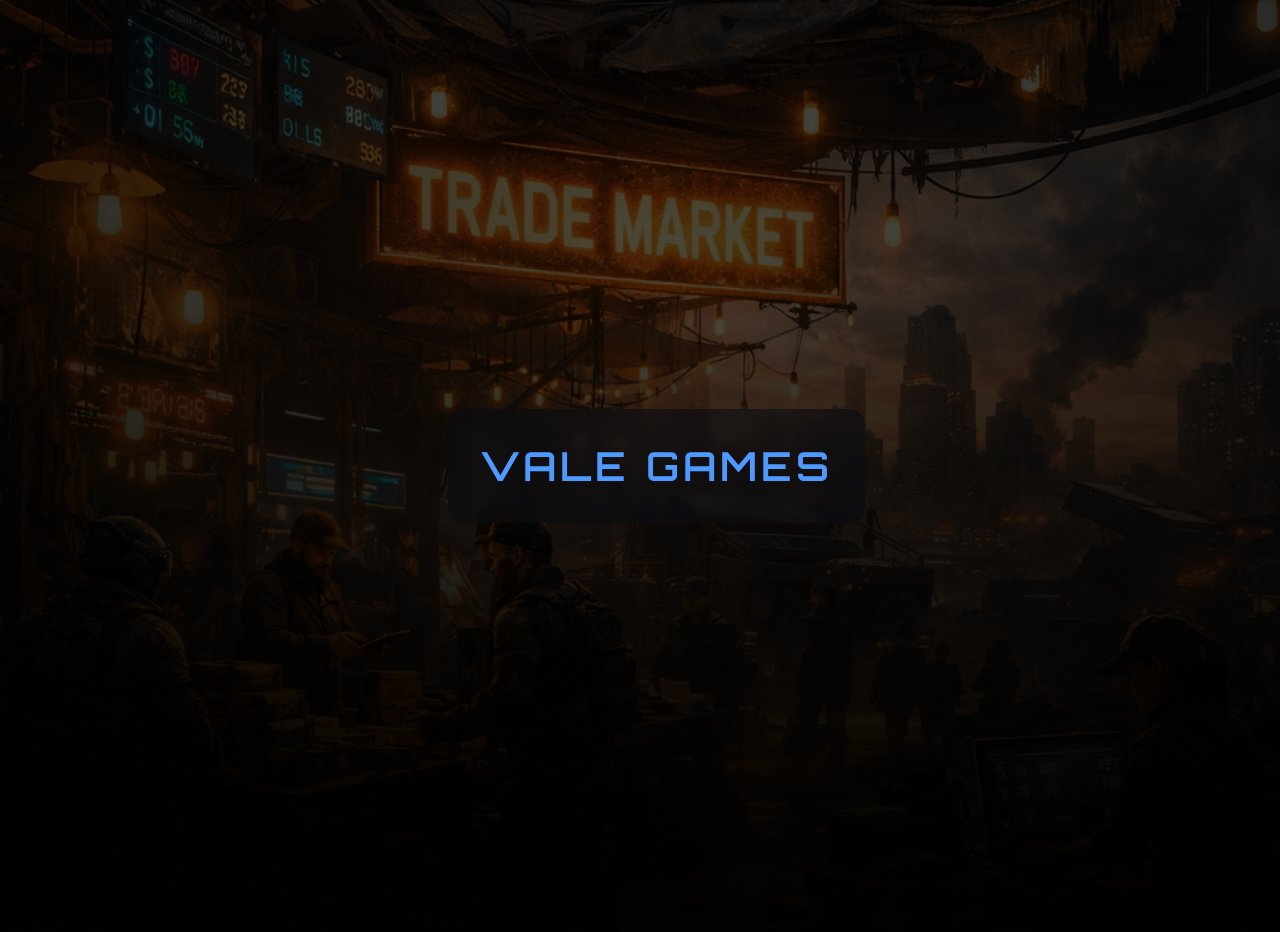
<file: war.html>
<!DOCTYPE html>
<html lang="pt-BR">
  <head>
    <meta charset="UTF-8" />
    <meta name="viewport" content="width=device-width, initial-scale=1.0" />
    <title>Central de Guerra</title>
    <link rel="stylesheet" href="css/style.css" />
    <link
      href="https://fonts.googleapis.com/css2?family=Orbitron:wght@400;600&family=Roboto:wght@400;700&display=swap"
      rel="stylesheet"
    />
  </head>
  <body class="bg-war">
  <div class="vignette"></div>
    <header class="module-header">
      <button class="btn secondary" id="backBtn">Voltar</button>
      <h1>Central de Guerra</h1>
      <div class="module-stats">
        <span class="stat">Saldo: <b id="fundsDisplay">—</b></span>
        <span class="stat">Upkeep militar: <b id="milUpkeep">—</b></span>
      </div>
    </header>
    <main class="module-content">
      <section class="panel" id="ongoingWarsPanel">
        <h3>Conflitos em andamento</h3>
        <div id="warsList" class="wars-list">
          <p class="muted">Nenhum conflito ativo.</p>
        </div>
      </section>
      <section class="select-war-target">
        <h3>Escolha o alvo</h3>
        <select id="targetNation" class="target-select"></select>
        <button class="btn" id="startWarBtn">Iniciar Guerra</button>
      </section>
      <section class="troop-management">
        <h3>Gerenciar Tropas</h3>
        <div class="branch" data-branch="army">
          <h4>Exército</h4>
          <div class="controls">
            <button class="btn" data-action="minus">-</button>
            <span id="armyCount">0</span>
            <button class="btn" data-action="plus">+</button>
          </div>
        </div>
        <div class="branch" data-branch="navy">
          <h4>Marinha</h4>
          <div class="controls">
            <button class="btn" data-action="minus">-</button>
            <span id="navyCount">0</span>
            <button class="btn" data-action="plus">+</button>
          </div>
        </div>
        <div class="branch" data-branch="airforce">
          <h4>Aeronáutica</h4>
          <div class="controls">
            <button class="btn" data-action="minus">-</button>
            <span id="airforceCount">0</span>
            <button class="btn" data-action="plus">+</button>
          </div>
        </div>
      </section>
    </main>
    <script defer src="js/build.js?v=1.1.5"></script>
  <script defer src="js/core.js?v=1.1.5"></script>
  <script src="js/audio.js?v=1.1.5"></script>
  <script defer src="js/war.js?v=1.1.5"></script>
  </body>
</html>
</file>
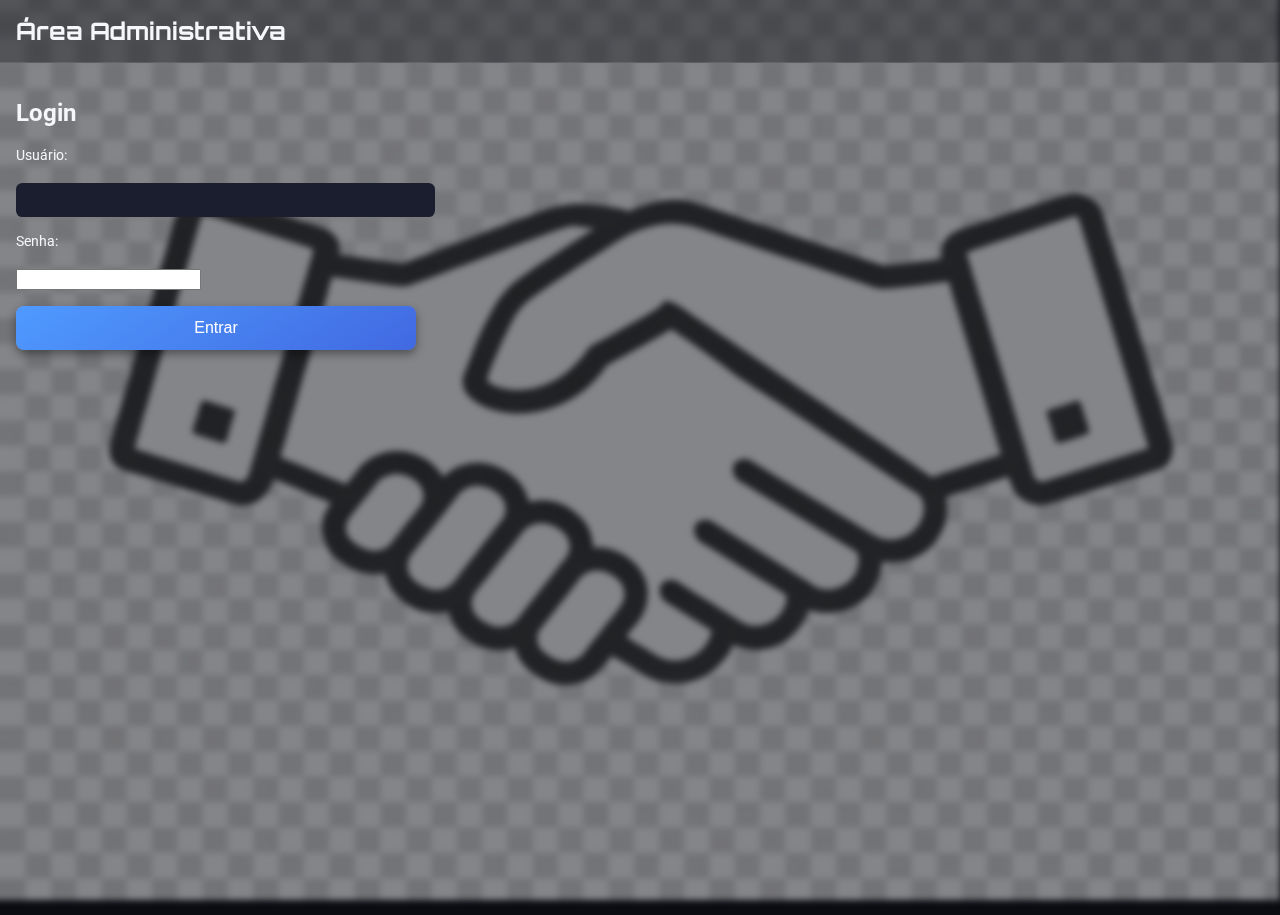
<file: admin/admin.html>
<!DOCTYPE html>
<html lang="pt-BR">
  <head>
    <meta charset="UTF-8" />
    <meta name="viewport" content="width=device-width, initial-scale=1.0" />
    <title>Administração - Estratégia 2030</title>
    <link rel="stylesheet" href="../css/style.css" />
    <link
      href="https://fonts.googleapis.com/css2?family=Orbitron:wght@400;600&family=Roboto:wght@400;700&display=swap"
      rel="stylesheet"
    />
  </head>
  <body class="bg-admin">
    <header class="module-header">
      <h1>Área Administrativa</h1>
    </header>
    <main class="module-content" id="adminContent">
      <!-- Login form -->
      <div id="loginSection">
        <h2>Login</h2>
        <form id="loginForm">
          <label for="adminUser">Usuário:</label>
          <input type="text" id="adminUser" required />
          <label for="adminPass">Senha:</label>
          <input type="password" id="adminPass" required />
          <button type="submit" class="btn">Entrar</button>
        </form>
      </div>
      <!-- Admin panel -->
      <div id="panelSection" class="hidden">
        <h2>Gerenciar DLCs</h2>
        <div id="dlcList" class="nations-list"></div>
        <h3>Adicionar Nova DLC</h3>
        <form id="addDlcForm">
          <label for="dlcName">Nome da DLC:</label>
          <input type="text" id="dlcName" required />
          <label for="dlcVersion">Versão:</label>
          <input type="text" id="dlcVersion" required />
          <button type="submit" class="btn">Adicionar</button>
        </form>
      </div>
    </main>
    <script src="admin.js"></script>
  </body>
</html>
</file>
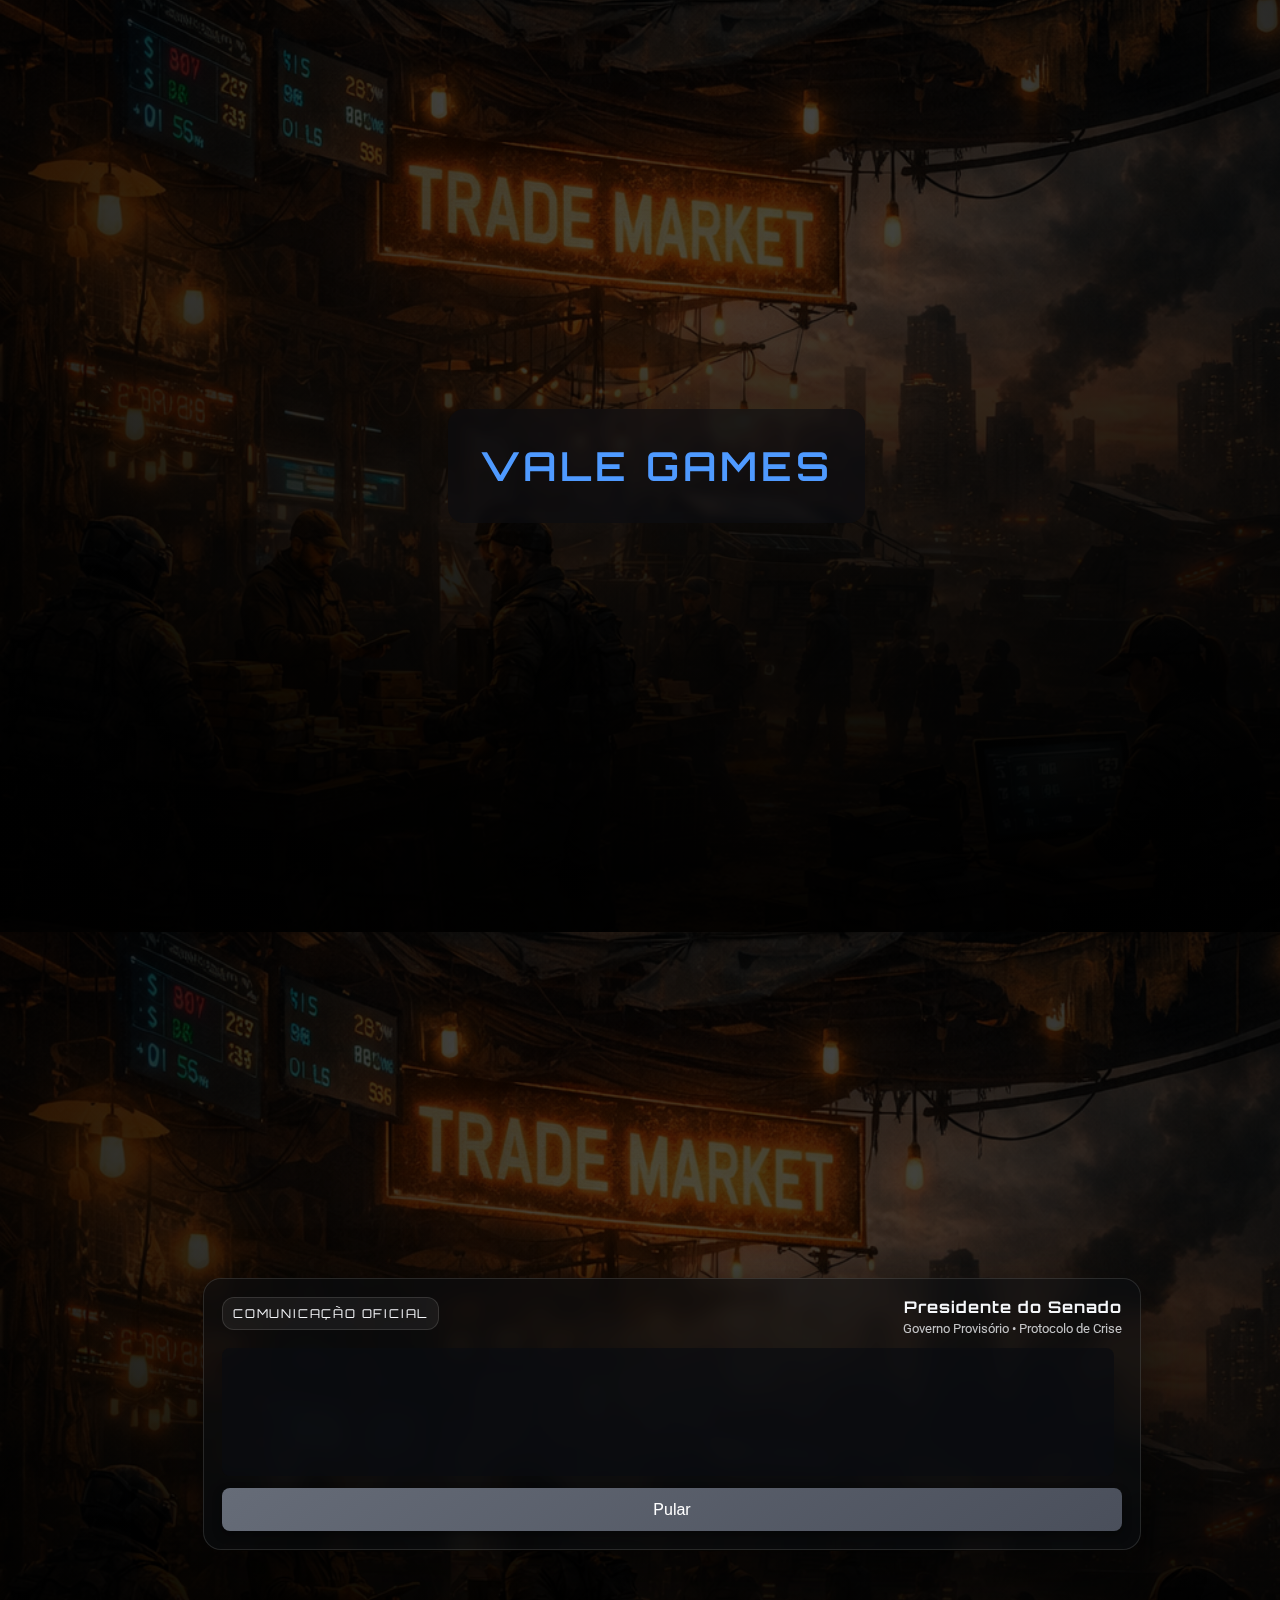
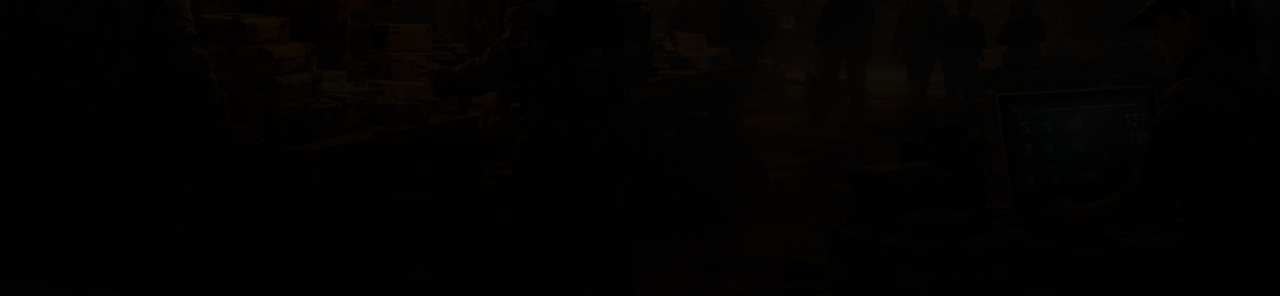
<file: World-Protocol-1.0-main/commerce.html>
<!DOCTYPE html>
<html lang="pt-BR">
  <head>
    <meta charset="UTF-8" />
    <meta name="viewport" content="width=device-width, initial-scale=1.0" />
    <title>Centro de Comércio</title>
    <link rel="stylesheet" href="css/style.css" />
    <link
      href="https://fonts.googleapis.com/css2?family=Orbitron:wght@400;600&family=Roboto:wght@400;700&display=swap"
      rel="stylesheet"
    />
  </head>
  <body class="bg-commerce">
    <header class="module-header">
      <button class="btn secondary" id="backBtn">Voltar</button>
      <h1>Centro de Comércio</h1>
      <div class="module-stats">
        <span class="stat">Saldo: <b id="fundsDisplay">—</b></span>
      </div>
    </header>
    <main class="module-content">
      <table>
        <thead>
          <tr>
            <th>Produto</th>
            <th>Preço (cada)</th>
            <th>Quantidade</th>
            <th>Ações</th>
          </tr>
        </thead>
        <tbody id="productsBody"></tbody>
      </table>
    </main>
    <script defer src="js/build.js?v=1.0.5"></script>
  <script defer src="js/core.js?v=1.0.5"></script>
  <script defer src="js/commerce.js?v=1.0.4"></script>
  </body>
</html>
</file>
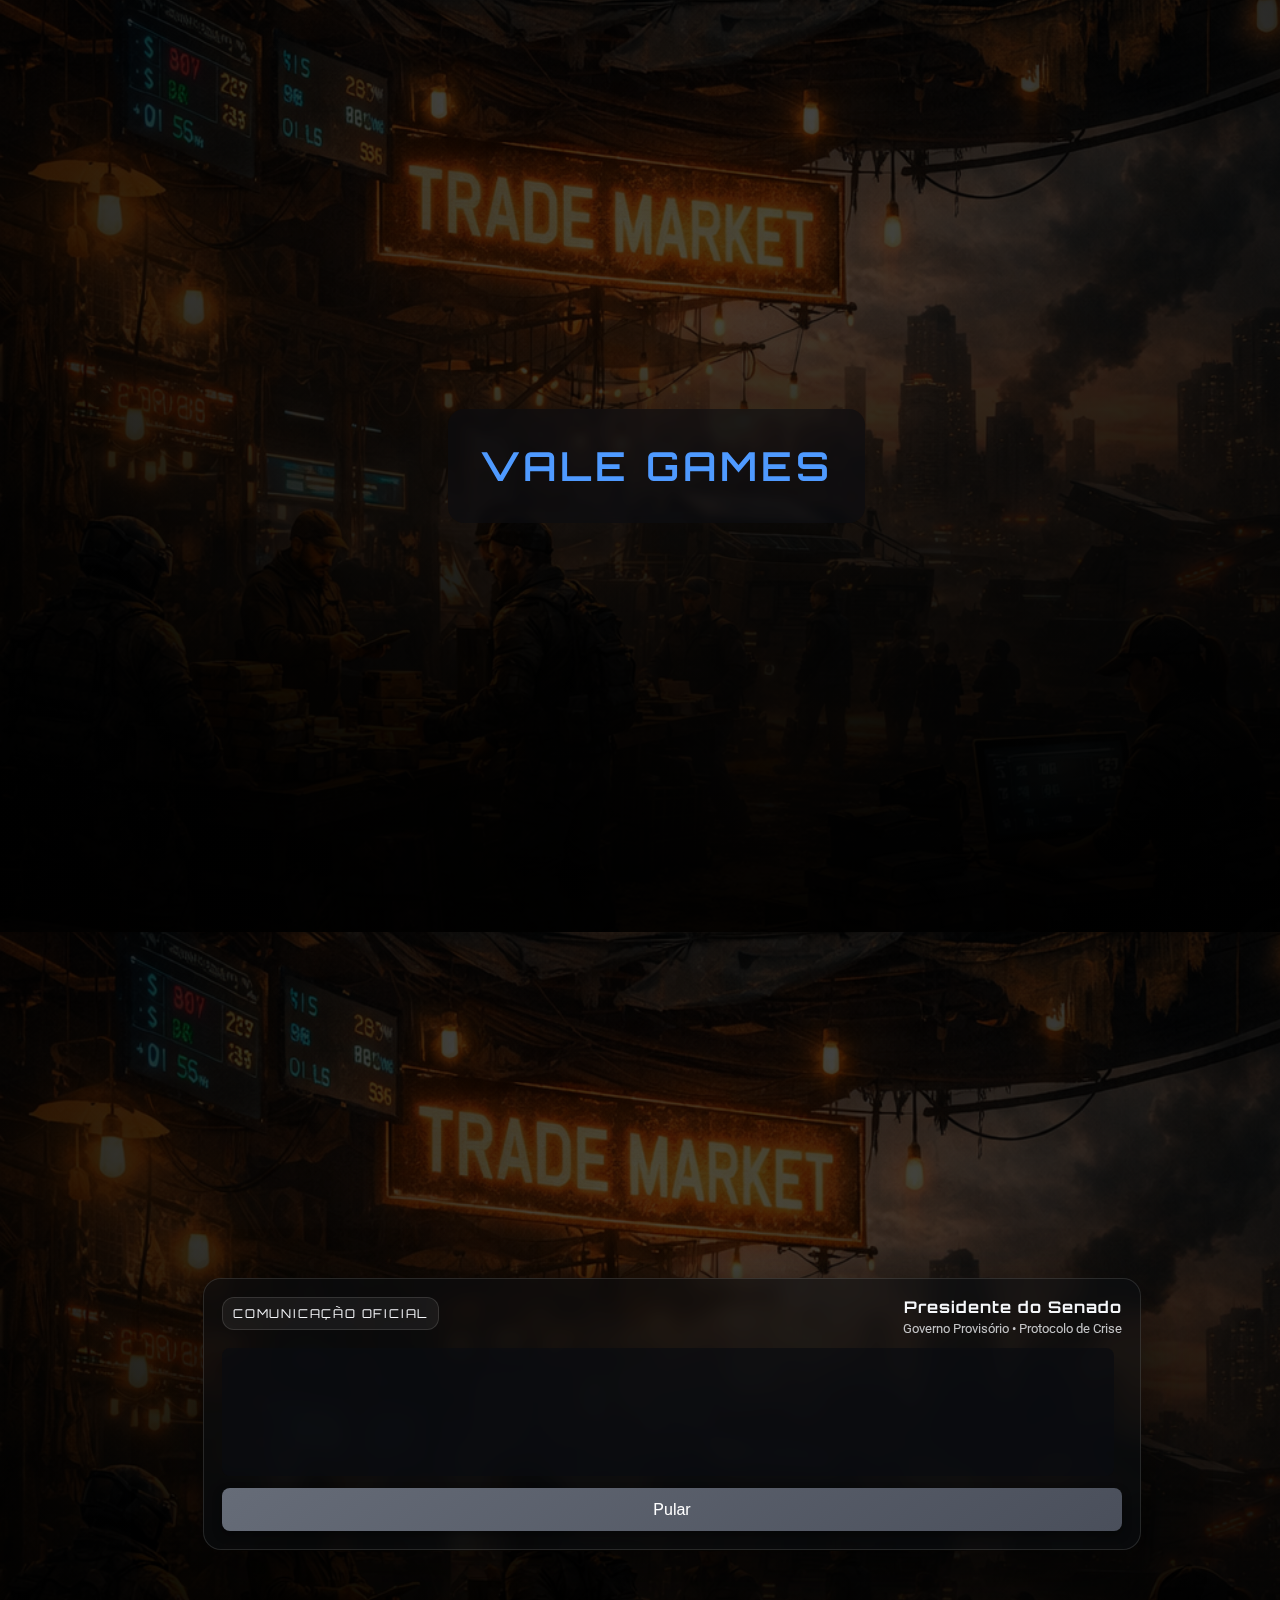
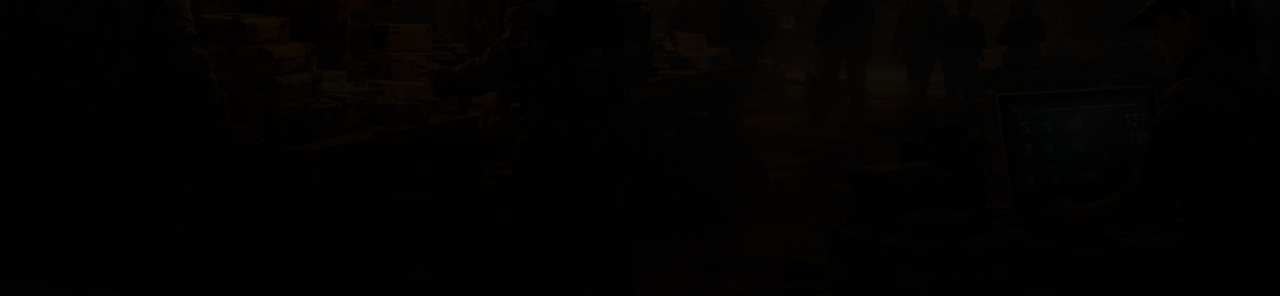
<file: World-Protocol-1.0-main/infrastructure.html>
<!DOCTYPE html>
<html lang="pt-BR">
  <head>
    <meta charset="UTF-8" />
    <meta name="viewport" content="width=device-width, initial-scale=1.0" />
    <title>Gestão de Infraestrutura</title>
    <link rel="stylesheet" href="css/style.css" />
    <link
      href="https://fonts.googleapis.com/css2?family=Orbitron:wght@400;600&family=Roboto:wght@400;700&display=swap"
      rel="stylesheet"
    />
  </head>
  <body class="bg-infrastructure">
    <header class="module-header">
      <button class="btn secondary" id="backBtn">Voltar</button>
      <h1>Infraestrutura</h1>
      <div class="module-stats">
        <span class="stat">Saldo: <b id="fundsDisplay">—</b></span>
        <span class="stat">Saldo mensal (prev.): <b id="netPreview">—</b></span>
      </div>
    </header>
    <main class="module-content">
      <table>
        <thead>
          <tr>
            <th>Setor</th>
            <th>Investimento</th>
            <th>Ações</th>
          </tr>
        </thead>
        <tbody id="infraBody"></tbody>
      </table>
    </main>
    <script defer src="js/build.js?v=1.0.5"></script>
  <script defer src="js/core.js?v=1.0.5"></script>
  <script defer src="js/infrastructure.js?v=1.0.4"></script>
  </body>
</html>
</file>
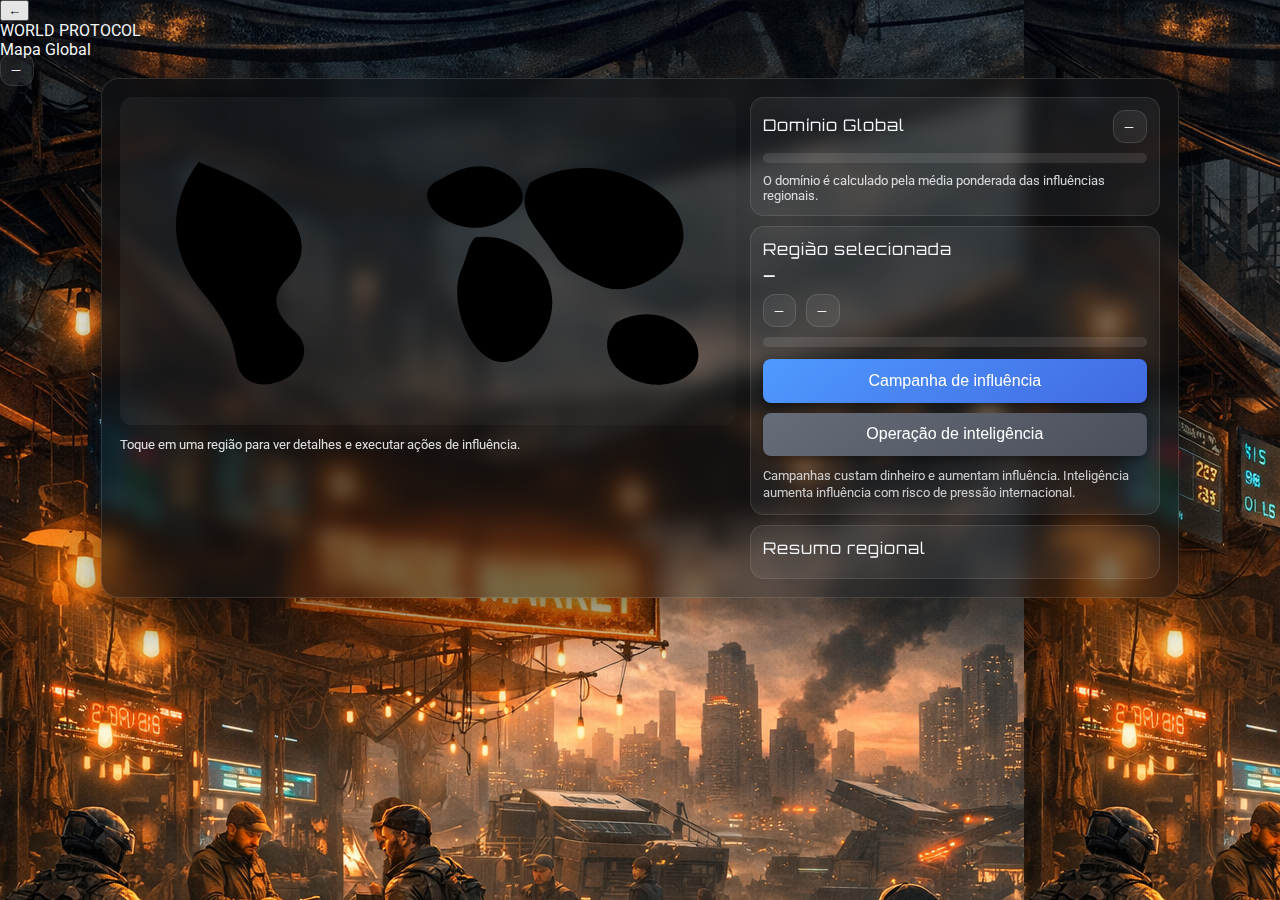
<file: World-Protocol-1.0-main/map.html>
<!DOCTYPE html>
<html lang="pt-BR">
<head>
  <meta charset="UTF-8" />
  <meta name="viewport" content="width=device-width, initial-scale=1.0" />
  <title>Mapa Global • World Protocol</title>
  <link rel="stylesheet" href="css/style.css" />
  <link href="https://fonts.googleapis.com/css2?family=Orbitron:wght@400;600&family=Roboto:wght@400;700&display=swap" rel="stylesheet">
</head>
<body class="bg-screen" style="background-image:url('assets/images/background-war.png')">
  <header class="topbar">
    <button class="icon-btn" id="backBtn" aria-label="Voltar">←</button>
    <div class="topbar-title">
      <div class="kicker">WORLD PROTOCOL</div>
      <div class="title">Mapa Global</div>
    </div>
    <div class="topbar-right">
      <span class="badge" id="fundsBadge">—</span>
    </div>
  </header>

  <main class="page" style="padding-bottom: calc(24px + env(safe-area-inset-bottom, 0px));">
    <section class="map-shell">
      <div class="map-grid">
        <div>
          <svg class="world-svg" viewBox="0 0 900 480" aria-label="Mapa mundial estilizado">
            <defs>
              <linearGradient id="ocean" x1="0" x2="1">
                <stop offset="0%" stop-color="rgba(255,255,255,0.05)"/>
                <stop offset="100%" stop-color="rgba(255,255,255,0.02)"/>
              </linearGradient>
              <filter id="glow" x="-50%" y="-50%" width="200%" height="200%">
                <feGaussianBlur stdDeviation="3" result="blur"/>
                <feMerge>
                  <feMergeNode in="blur"/>
                  <feMergeNode in="SourceGraphic"/>
                </feMerge>
              </filter>
            </defs>

            <rect x="0" y="0" width="900" height="480" fill="url(#ocean)" rx="18"></rect>

            <!-- Regions (stylized polygons) -->
            <path id="r-americas" class="region" d="M115,95 C70,155 70,225 120,285 C145,315 165,345 170,385 C175,420 210,430 245,410 C270,394 278,365 258,345 C230,320 215,295 245,265 C275,235 270,200 245,170 C215,135 165,115 115,95 Z" />
            <path id="r-europe" class="region" d="M470,120 C510,95 545,95 575,120 C590,135 595,150 580,165 C560,185 535,195 505,190 C480,186 455,170 450,150 C446,135 455,126 470,120 Z" />
            <path id="r-africa" class="region" d="M520,205 C560,200 600,220 620,255 C640,290 635,335 605,365 C575,395 545,395 520,365 C495,335 485,280 500,250 C507,235 510,212 520,205 Z" />
            <path id="r-asia" class="region" d="M600,125 C660,90 740,100 795,145 C830,175 835,220 800,250 C770,276 730,290 700,275 C675,262 650,255 635,230 C610,190 575,165 600,125 Z" />
            <path id="r-oceania" class="region" d="M725,330 C760,310 800,315 828,340 C852,362 852,395 826,410 C792,430 748,420 725,395 C708,375 708,348 725,330 Z" />
          </svg>

          <div style="margin-top:12px;opacity:.9;font-size:13px;">
            Toque em uma região para ver detalhes e executar ações de influência.
          </div>
        </div>

        <aside class="legend">
          <div class="card">
            <div style="display:flex;justify-content:space-between;gap:10px;align-items:baseline;">
              <div style="font-family:Orbitron,sans-serif;letter-spacing:1px;">Domínio Global</div>
              <div class="badge" id="dominanceBadge">—</div>
            </div>
            <div class="bar" style="margin-top:10px;"><div id="dominanceBar"></div></div>
            <div style="margin-top:10px;opacity:.85;font-size:13px;">
              O domínio é calculado pela média ponderada das influências regionais.
            </div>
          </div>

          <div class="card">
            <div style="font-family:Orbitron,sans-serif;letter-spacing:1px;margin-bottom:8px;">Região selecionada</div>
            <div id="regionName" style="font-weight:700;font-size:16px;">—</div>
            <div style="display:flex;gap:10px;flex-wrap:wrap;margin-top:8px;">
              <span class="badge" id="regionInfluence">—</span>
              <span class="badge" id="regionWars">—</span>
            </div>
            <div class="bar" style="margin-top:10px;"><div id="regionBar"></div></div>

            <div style="display:flex;gap:10px;margin-top:12px;flex-wrap:wrap;">
              <button class="btn" id="btnInvest">Campanha de influência</button>
              <button class="btn secondary" id="btnIntel">Operação de inteligência</button>
            </div>

            <div style="margin-top:12px;opacity:.8;font-size:12.5px;line-height:1.35;">
              Campanhas custam dinheiro e aumentam influência. Inteligência aumenta influência com risco de pressão internacional.
            </div>
          </div>

          <div class="card">
            <div style="font-family:Orbitron,sans-serif;letter-spacing:1px;margin-bottom:8px;">Resumo regional</div>
            <div id="regionList" style="display:flex;flex-direction:column;gap:8px;"></div>
          </div>
        </aside>
      </div>
    </section>
  </main>

  <script defer src="js/build.js?v=1.0.5"></script>
  <script defer src="js/core.js?v=1.0.5"></script>
  <script defer src="js/map.js?v=1.0.4"></script>
</body>
</html>
</file>
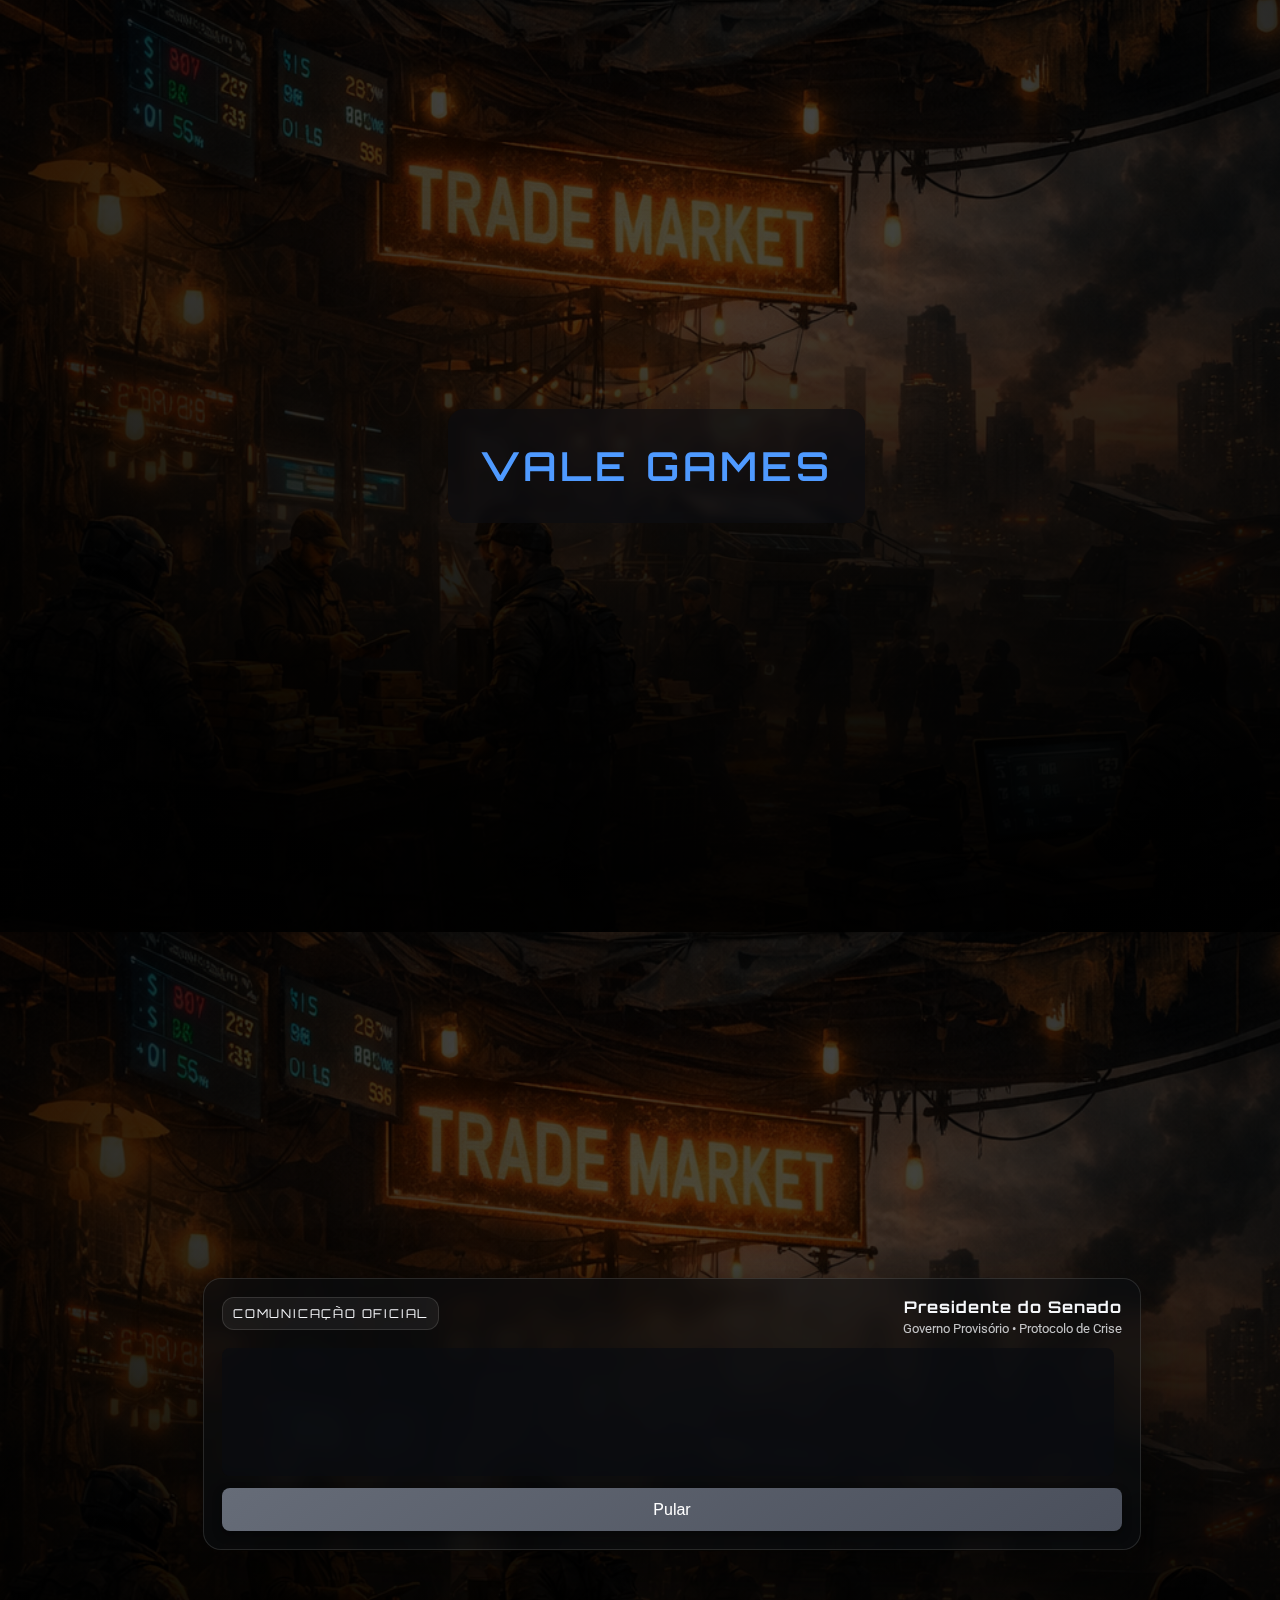
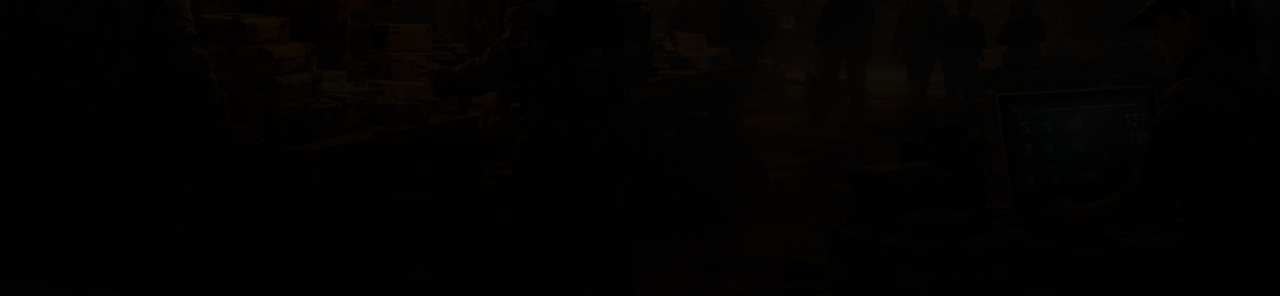
<file: World-Protocol-1.0-main/relations.html>
<!DOCTYPE html>
<html lang="pt-BR">
  <head>
    <meta charset="UTF-8" />
    <meta name="viewport" content="width=device-width, initial-scale=1.0" />
    <title>Centro de Relações</title>
    <link rel="stylesheet" href="css/style.css" />
    <link
      href="https://fonts.googleapis.com/css2?family=Orbitron:wght@400;600&family=Roboto:wght@400;700&display=swap"
      rel="stylesheet"
    />
  </head>
  <body class="bg-relations">
    <header class="module-header">
      <button class="btn secondary" id="backBtn">Voltar</button>
      <h1>Centro de Relações</h1>
    </header>
    <main class="module-content split">
      <section class="panel">
        <h3 style="margin:0 0 10px">Nações</h3>
        <div id="nationList" class="stack"></div>
      </section>

      <section class="panel">
        <div id="details" class="details"></div>
      </section>
    </main>
    <script defer src="js/build.js?v=1.0.5"></script>
  <script defer src="js/core.js?v=1.0.5"></script>
  <script defer src="js/relations.js?v=1.0.4"></script>
  </body>
</html>
</file>
<file: css/style.css>
/*
 * Global Styles for Estratégia 2030
 *
 * This stylesheet defines the overall look and feel of the game. The goal
 * is to deliver a premium, cinematic experience on mobile devices first,
 * while still looking great on larger screens. All layouts use flexible
 * units and media queries to ensure responsiveness across phones, tablets
 * and desktops. Color variables live at the root for easy theming.
 */

/* Reset and base typography */
html, body {
  margin: 0;
  padding: 0;
  box-sizing: border-box;
  font-family: 'Roboto', sans-serif;
  color: #f5f7fa;
  background-color: #0a0c11;
  height: 100%;
}

/* Only the main single-page shell (index.html) should prevent page scroll */
body.app-shell {
  overflow: hidden;
}

/* Utility classes */
.hidden {
  display: none !important;
}

.screen {
  position: absolute;
  top: 0;
  left: 0;
  width: 100%;
  height: 100%;
  display: none;
  flex-direction: column;
  justify-content: center;
  align-items: center;
  text-align: center;
  padding: 1rem;
  overflow: hidden;
}

/* Only screens that need scroll should opt-in */
.screen.scrollable {
  overflow-y: auto;
  -webkit-overflow-scrolling: touch;
}

.screen.active {
  display: flex;
}

/* Splash screen */
#splash {
  /* Use a single-scene background to avoid mosaic effect on desktop */
  background-image: url('../assets/images/background-war.png');
  background-size: cover;
  background-position: center;
}

/* Cinematic hero background (menu/lobby/message) */
.bg-hero {
  background-image: url('../assets/images/background-war.png');
  background-size: cover;
  background-position: center;
}
.bg-hero::before {
  content: '';
  position: absolute;
  inset: 0;
  background:
    radial-gradient(1200px 600px at 50% 30%, rgba(0,0,0,0.15), rgba(0,0,0,0.85)),
    linear-gradient(to bottom, rgba(0,0,0,0.55), rgba(0,0,0,0.86));
  pointer-events: none;
}

#splash .logo-container {
  backdrop-filter: blur(5px);
  background: rgba(10, 12, 17, 0.6);
  padding: 2rem;
  border-radius: 1rem;
}

#splash .logo-text {
  font-family: 'Orbitron', sans-serif;
  font-weight: 600;
  font-size: 2.5rem;
  letter-spacing: 4px;
  color: #4f9aff;
}

/* Main menu */
#menu .title {
  font-family: 'Orbitron', sans-serif;
  font-size: 2.2rem;
  margin-bottom: 2rem;
  text-shadow: 0 0 10px rgba(79, 154, 255, 0.8);
}

/* AAA menu card */
.aaa-menu {
  position: relative;
  width: min(560px, 92vw);
  padding: 18px;
  border-radius: 18px;
  backdrop-filter: blur(10px);
  background: rgba(10, 12, 17, 0.56);
  border: 1px solid rgba(255,255,255,0.12);
  box-shadow: 0 22px 60px rgba(0,0,0,0.55);
}
.aaa-title {
  font-family: 'Orbitron', sans-serif;
  font-weight: 700;
  letter-spacing: 2px;
  font-size: clamp(22px, 5vw, 34px);
  margin: 0 0 8px;
  text-transform: uppercase;
}
.aaa-sub {
  opacity: .82;
  font-size: 14px;
  margin: 0 0 18px;
}
.aaa-actions {
  display:flex;
  flex-direction: column;
  gap: 12px;
}

/* HUD (AAA) */
:root{
  --safe-b: env(safe-area-inset-bottom, 0px);
  --safe-t: env(safe-area-inset-top, 0px);
}
.hud {
  position: fixed;
  left: 12px; right: 12px;
  bottom: calc(12px + var(--safe-b));
  display:flex;
  gap: 10px;
  align-items:center;
  padding: 10px 12px;
  border-radius: 16px;
  backdrop-filter: blur(10px);
  background: rgba(10,12,17,0.56);
  border: 1px solid rgba(255,255,255,0.12);
  box-shadow: 0 18px 50px rgba(0,0,0,0.55);
  z-index: 10;
}
.hud .pill{
  padding: 8px 10px;
  border-radius: 12px;
  background: rgba(255,255,255,0.06);
  border: 1px solid rgba(255,255,255,0.10);
  font-size: 13px;
  white-space: nowrap;
}
.hud .grow{ flex: 1; overflow: hidden; text-overflow: ellipsis; }
.hud .hud-btns{ display:flex; gap: 8px; }
.hud .hud-icon{
  width: 44px; height: 44px;
  border-radius: 14px;
  background: rgba(255,255,255,0.06);
  border: 1px solid rgba(255,255,255,0.12);
  display:grid;
  place-items:center;
  cursor:pointer;
  transition: transform .12s ease, background .2s ease;
}
.hud .hud-icon:hover{ transform: translateY(-2px); background: rgba(79,154,255,0.18); }
.hud .hud-icon img{ width: 22px; height: 22px; opacity: .95; }

@media (min-width: 900px){
  .hud{
    left: 50%;
    transform: translateX(-50%);
    width: min(1080px, calc(100vw - 24px));
  }
}

/* Lobby cards (Option B) */
.lobby-shell{
  position: relative;
  width: min(1080px, 96vw);
  margin-top: calc(10px + var(--safe-t));
  padding-bottom: 120px; /* space for HUD */
}
.lobby-top{
  display:flex;
  align-items:flex-start;
  justify-content: space-between;
  gap: 12px;
  margin-bottom: 14px;
}
.lobby-top .brand{
  text-align:left;
}
.lobby-top .brand .h{
  font-family: 'Orbitron', sans-serif;
  letter-spacing: 2px;
  font-weight: 700;
  margin: 0;
  font-size: clamp(16px, 2.4vw, 22px);
}
.lobby-top .brand .p{
  margin: 6px 0 0;
  opacity: .85;
  font-size: 13px;
}
.lobby-stats{
  display:flex;
  gap: 10px;
  flex-wrap: wrap;
  justify-content: flex-end;
}
.stat{
  padding: 10px 12px;
  border-radius: 14px;
  background: rgba(10,12,17,0.56);
  border: 1px solid rgba(255,255,255,0.12);
  backdrop-filter: blur(10px);
  text-align:left;
}
.stat .k{ opacity:.75; font-size: 12px; }
.stat .v{ font-family: 'Orbitron', sans-serif; font-size: 14px; margin-top: 4px; }

.lobby-grid{
  display:grid;
  grid-template-columns: 1fr;
  gap: 12px;
}
@media (min-width: 700px){
  .lobby-grid{ grid-template-columns: repeat(2, 1fr); }
}
@media (min-width: 1000px){
  .lobby-grid{ grid-template-columns: repeat(4, 1fr); }
}

.module-card{
  position: relative;
  min-height: 140px;
  border-radius: 18px;
  overflow: hidden;
  border: 1px solid rgba(255,255,255,0.12);
  background: rgba(10,12,17,0.56);
  box-shadow: 0 16px 40px rgba(0,0,0,0.50);
  cursor:pointer;
  transition: transform .15s ease, box-shadow .2s ease;
}
.module-card:hover{ transform: translateY(-3px); box-shadow: 0 22px 55px rgba(0,0,0,0.55); }
.module-card .bg{
  position:absolute; inset:0;
  background-size: cover;
  background-position: center;
  filter: saturate(1.05) contrast(1.05);
  transform: scale(1.02);
}
.module-card .shade{
  position:absolute; inset:0;
  background: linear-gradient(to top, rgba(0,0,0,0.88), rgba(0,0,0,0.20));
}
.module-card .content{
  position: relative;
  padding: 14px;
  display:flex;
  flex-direction: column;
  height: 100%;
  justify-content: flex-end;
  gap: 8px;
  text-align:left;
}
.module-card .row{
  display:flex;
  align-items:center;
  gap: 10px;
}
.module-card .row img{ width: 22px; height: 22px; }
.module-card .t{
  font-family: 'Orbitron', sans-serif;
  font-weight: 700;
  letter-spacing: 1px;
  text-transform: uppercase;
}
.module-card .d{
  opacity: .82;
  font-size: 13px;
}

/* Modal + toast */
.modal-backdrop{
  position: fixed;
  inset: 0;
  background: rgba(0,0,0,0.6);
  display: none;
  align-items: center;
  justify-content: center;
  z-index: 50;
  padding: 16px;
}
.modal-backdrop.show{ display:flex; }
.modal{
  width: min(720px, 96vw);
  border-radius: 18px;
  background: rgba(10,12,17,0.86);
  border: 1px solid rgba(255,255,255,0.12);
  box-shadow: 0 22px 60px rgba(0,0,0,0.65);
  backdrop-filter: blur(10px);
  overflow: hidden;
  text-align:left;
}
.modal header{
  padding: 14px 16px;
  display:flex;
  justify-content: space-between;
  align-items:center;
  border-bottom: 1px solid rgba(255,255,255,0.10);
}
.modal header h3{ margin: 0; font-family: 'Orbitron', sans-serif; letter-spacing: 1px; }
.modal .body{ padding: 14px 16px; max-height: 60vh; overflow:auto; }

/* ===== Event modal / typewriter ===== */
.typewriter{
  font-size: 14.5px;
  line-height: 1.55;
  opacity: .95;
  white-space: pre-wrap;
}
.tw-cursor{
  display: inline-block;
  width: 10px;
  margin-left: 2px;
  opacity: .9;
  animation: twBlink 1s steps(1,end) infinite;
}
@keyframes twBlink{
  0%, 49% { opacity: .9; }
  50%, 100% { opacity: 0; }
}
.mission{
  padding: 12px;
  border-radius: 14px;
  background: rgba(255,255,255,0.06);
  border: 1px solid rgba(255,255,255,0.10);
  margin-bottom: 10px;
}
.mission .mt{ font-weight: 700; }
.mission .md{ opacity: .85; margin: 6px 0; }
.mission .mr{ display:flex; justify-content: space-between; align-items:center; gap: 10px; }

.toast{
  position: fixed;
  left: 50%;
  transform: translateX(-50%);
  bottom: calc(92px + var(--safe-b));
  background: rgba(10,12,17,0.88);
  border: 1px solid rgba(255,255,255,0.12);
  box-shadow: 0 14px 40px rgba(0,0,0,0.55);
  padding: 10px 12px;
  border-radius: 14px;
  display:none;
  z-index: 60;
}
.toast.show{ display:block; }


.menu-buttons {
  display: flex;
  flex-direction: column;
  gap: 1rem;
  width: 80%;
  max-width: 300px;
}

/* Buttons */
.btn {
  background: linear-gradient(145deg, #4f9aff, #4169e1);
  color: #fff;
  border: none;
  padding: 0.8rem 1.2rem;
  font-size: 1rem;
  border-radius: 0.5rem;
  cursor: pointer;
  transition: transform 0.1s ease, box-shadow 0.2s ease;
  box-shadow: 0 4px 10px rgba(0, 0, 0, 0.4);
  width: 100%;
}

.btn:hover {
  transform: translateY(-2px);
  box-shadow: 0 6px 14px rgba(79, 154, 255, 0.5);
}

.btn:active {
  transform: translateY(0);
  box-shadow: 0 2px 6px rgba(79, 154, 255, 0.3);
}

.btn.secondary {
  background: linear-gradient(145deg, #666c78, #4a4f5b);
}

/* Forms */
form {
  display: flex;
  flex-direction: column;
  gap: 1rem;
  width: 100%;
  max-width: 400px;
  align-items: flex-start;
}

label {
  font-size: 0.9rem;
  margin-bottom: 0.2rem;
}

input[type="text"], select {
  width: 100%;
  padding: 0.6rem;
  border-radius: 0.4rem;
  border: none;
  background: #1a1e2e;
  color: #ffffff;
}

/* Save slots */
.save-slots {
  display: flex;
  flex-direction: column;
  gap: 0.8rem;
  width: 100%;
  max-width: 350px;
}

.save-slot-btn {
  background: linear-gradient(145deg, #3b8ac4, #2a6c9e);
  color: #ffffff;
  border: none;
  padding: 0.6rem 1rem;
  border-radius: 0.5rem;
  text-align: left;
  cursor: pointer;
  transition: background 0.2s ease;
}

.save-slot-btn:hover {
  background: linear-gradient(145deg, #4f9aff, #3b8ac4);
}

.save-slot-btn.selected{
  outline: 2px solid rgba(79,154,255,0.85);
  box-shadow: 0 0 0 6px rgba(79,154,255,0.15);
}

/* Message screen */
#message {
  display: flex;
  flex-direction: column;
  align-items: center;
  justify-content: center;
  padding: 2rem;
  backdrop-filter: blur(4px);
}

.subtle{opacity:.82}

.message-frame{
  position: relative;
  width: min(900px, 94vw);
  border-radius: 18px;
  padding: 18px;
  backdrop-filter: blur(10px);
  background: rgba(10, 12, 17, 0.55);
  border: 1px solid rgba(255,255,255,0.12);
  box-shadow: 0 22px 60px rgba(0,0,0,0.55);
}

.msg-top{
  display:flex;
  align-items:flex-start;
  justify-content:space-between;
  gap: 12px;
  margin-bottom: 12px;
}

.badge{
  font-family: 'Orbitron', sans-serif;
  font-size: 12px;
  letter-spacing: 1.8px;
  padding: 8px 10px;
  border-radius: 12px;
  background: rgba(255,255,255,0.06);
  border: 1px solid rgba(255,255,255,0.12);
  white-space: nowrap;
}

.sender-title{
  font-family: 'Orbitron', sans-serif;
  font-weight: 700;
  letter-spacing: 1px;
}

.sender-sub{
  opacity: .78;
  font-size: 13px;
  margin-top: 4px;
}

.msg-actions{
  display:flex;
  justify-content:flex-end;
  gap: 10px;
  margin-top: 12px;
  flex-wrap: wrap;
}

.message-box {
  max-width: 860px;
  padding: 14px 16px;
  border-radius: 0.5rem;
  background: rgba(10, 12, 17, 0.7);
  font-family: 'Roboto', sans-serif;
  font-size: 1rem;
  line-height: 1.4;
  color: #e0e6f5;
  text-align: left;
  min-height: 100px;
  white-space: pre-wrap;
}

/* Lobby screen */
.lobby-screen {
  background-image: url('../assets/images/background-war.png');
  background-size: cover;
  background-position: center;
  flex-direction: column;
  justify-content: center;
  padding: 1rem;
  padding-bottom: calc(120px + var(--safe-b)); /* room for HUD */
}

/* Legacy header kept for compatibility; hidden when HUD is present */
.lobby-header { display: none; }

.lobby-buttons {
  position: relative;
  z-index: 5;
  display: grid;
  grid-template-columns: repeat(auto-fit, minmax(160px, 1fr));
  gap: 1rem;
  width: 100%;
  max-width: 980px;
  margin: 0 auto;
}

.lobby-btn {
  cursor: pointer;
  display: flex;
  flex-direction: column;
  align-items: center;
  justify-content: center;
  padding: 0;
  border-radius: 16px;
  background: rgba(10, 12, 17, 0.55);
  backdrop-filter: blur(4px);
  border: 1px solid rgba(255, 255, 255, 0.1);
  cursor: pointer;
  transition: background 0.2s ease, transform 0.12s ease;
  overflow: hidden;
  min-height: 132px;
}

.lobby-btn:hover {
  background: rgba(79, 154, 255, 0.3);
  transform: translateY(-2px);
}

/* Card thumbnail */
.lobby-btn .thumb {
  width: 100%;
  height: 92px;
  background-size: cover;
  background-position: center;
  position: relative;
}
.lobby-btn .thumb::after {
  content: '';
  position: absolute;
  inset: 0;
  background: linear-gradient(to top, rgba(0,0,0,0.72), rgba(0,0,0,0.10));
}
.lobby-btn .meta {
  width: 100%;
  display: flex;
  align-items: center;
  gap: 10px;
  padding: 10px 12px;
}
.lobby-btn img {
  width: 26px;
  height: 26px;
  filter: drop-shadow(0 0 4px rgba(79, 154, 255, 0.6));
}

.lobby-btn span {
  font-family: 'Orbitron', sans-serif;
  font-size: 0.95rem;
  text-shadow: 0 0 6px rgba(0, 0, 0, 0.8);
}

.lobby-btn .hint {
  font-size: 12px;
  opacity: 0.78;
  margin-top: 2px;
}

/* Module backgrounds for secondary pages */
.bg-relations {
  background-image: url('../assets/images/background-relations.png');
  background-size: cover;
  background-position: center;
}

.bg-war {
  background-image: url('../assets/images/background-war.png');
  background-size: cover;
  background-position: center;
}

.bg-commerce {
  background-image: url('../assets/images/background-commerce.png');
  background-size: cover;
  background-position: center;
}

.bg-infrastructure {
  background-image: url('../assets/images/background-infrastructure.png');
  background-size: cover;
  background-position: center;
}

.bg-admin {
  background-image: url('../assets/images/background-admin.png');
  background-size: cover;
  background-position: center;
}

/* Module header */
.module-header {
  width: 100%;
  display: flex;
  align-items: center;
  justify-content: space-between;
  padding: 1rem;
  backdrop-filter: blur(4px);
  background: rgba(10, 12, 17, 0.7);
  border-bottom: 1px solid rgba(255, 255, 255, 0.1);
}

.module-header h1 {
  font-family: 'Orbitron', sans-serif;
  font-size: 1.5rem;
  margin: 0;
}

/* Small stats area on the right side of module headers */
.module-stats {
  display: flex;
  flex-direction: column;
  gap: 4px;
  align-items: flex-end;
  font-size: 12px;
  opacity: 0.95;
}

.module-stats .stat b {
  font-family: 'Orbitron', sans-serif;
  font-weight: 700;
}

/* Split layout (desktop) for modules like Relations */
.module-content.split {
  flex-direction: column;
}

.panel {
  width: 100%;
  border-radius: 14px;
  background: rgba(10, 12, 17, 0.55);
  border: 1px solid rgba(255,255,255,0.12);
  box-shadow: 0 16px 40px rgba(0,0,0,0.45);
  padding: 12px;
}

/* ===== War Simulation widgets ===== */
.wars-list{ display:flex; flex-direction:column; gap:10px; }
.war-card{
  border-radius: 14px;
  padding: 12px;
  background: rgba(255,255,255,0.06);
  border: 1px solid rgba(255,255,255,0.10);
}
.war-card .row{ display:flex; align-items:center; justify-content:space-between; gap:10px; }
.war-card .title{ font-family: "Orbitron", sans-serif; letter-spacing: .6px; }
.war-bar{
  margin-top: 10px;
  height: 10px;
  border-radius: 999px;
  background: rgba(0,0,0,0.35);
  overflow: hidden;
  border: 1px solid rgba(255,255,255,0.12);
}
.war-bar > div{
  height: 100%;
  width: 50%;
  background: rgba(79,154,255,0.65);
  transform-origin: left;
}
.war-meta{ margin-top: 8px; opacity:.9; font-size: 12px; line-height:1.3; }
.commitment{
  margin-top: 10px;
  display:grid;
  grid-template-columns: 1fr;
  gap: 8px;
}
.commitment label{ font-size: 12px; opacity:.9; display:flex; justify-content:space-between; gap:10px; }
.commitment input[type="range"]{ width: 100%; }

.stack {
  display: flex;
  flex-direction: column;
  gap: 10px;
}

.details {
  text-align: left;
}

.module-content {
  width: 100%;
  height: calc(100% - 80px);
  overflow-y: auto;
  padding: 1rem;
  display: flex;
  flex-direction: column;
  gap: 1rem;
  backdrop-filter: blur(3px);
  background: rgba(10, 12, 17, 0.5);
}

/* Nations list for relations page */
.nations-list {
  display: flex;
  flex-direction: column;
  gap: 0.5rem;
}

.nation-item {
  padding: 0.5rem 0.8rem;
  border-radius: 0.4rem;
  background: rgba(30, 34, 44, 0.7);
  cursor: pointer;
  transition: background 0.2s ease;
}

.nation-item:hover {
  background: rgba(79, 154, 255, 0.4);
}

.nation-details {
  padding: 1rem;
  border-radius: 0.4rem;
  background: rgba(30, 34, 44, 0.8);
}

/* Commerce & Infrastructure tables */
table {
  width: 100%;
  border-collapse: collapse;
  color: #e0e6f5;
}

th, td {
  padding: 0.5rem;
  border-bottom: 1px solid rgba(255, 255, 255, 0.1);
}

th {
  background: rgba(79, 154, 255, 0.2);
  text-align: left;
}

/* Responsive adjustments */
@media (min-width: 600px) {
  .lobby-buttons {
    grid-template-columns: repeat(4, 1fr);
  }
}

@media (min-width: 900px) {
  .module-content.split {
    flex-direction: row;
    gap: 14px;
  }
  .module-content.split .panel {
    flex: 1;
  }
}

/* ===== Global Map Module ===== */
.map-shell{
  width: min(1040px, 94vw);
  margin: 0 auto;
  padding: 18px;
  border-radius: 18px;
  backdrop-filter: blur(10px);
  background: rgba(10,12,17,0.55);
  border: 1px solid rgba(255,255,255,0.12);
  box-shadow: 0 22px 60px rgba(0,0,0,0.55);
}
.map-grid{
  display:grid;
  grid-template-columns: 1fr;
  gap: 14px;
}
@media (min-width: 900px){
  .map-grid{ grid-template-columns: 1.2fr 0.8fr; }
}
.world-svg{
  width: 100%;
  height: auto;
  display:block;
}
.region{
  cursor:pointer;
  transition: opacity .15s ease, filter .2s ease;
}
.region:hover{ opacity: .92; filter: brightness(1.15); }
.legend{
  display:flex;
  flex-direction:column;
  gap: 10px;
}
.legend .card{
  padding: 12px;
  border-radius: 14px;
  background: rgba(255,255,255,0.06);
  border: 1px solid rgba(255,255,255,0.10);
}
.legend .bar{
  height: 10px;
  border-radius: 999px;
  background: rgba(255,255,255,0.10);
  overflow:hidden;
}
.legend .bar > div{
  height:100%;
  width:0%;
  background: rgba(79,154,255,0.65);
}


/* ===== Build tag ===== */
.build-tag{
  margin: 10px 0 2px;
  font-size: 12px;
  opacity: .75;
  letter-spacing: .4px;
}
.build-tag.inline{
  margin-left: 8px;
}

/* ===== Click/touch reliability ===== */
.bg-hero{ position: relative; }
.bg-hero::before{ z-index: 0; }
.screen > *{ position: relative; z-index: 2; }

.lobby-btn, .btn, .hud-icon{
  touch-action: manipulation;
  -webkit-tap-highlight-color: transparent;
}
.lobby-btn{ cursor: pointer; }

.screen:not(.active){pointer-events:none;}
.screen.active{pointer-events:auto;}

/* ===== Map online layer ===== */
.map-layer{ position:relative; border-radius:18px; overflow:hidden; }
.map-img{
  position:absolute; inset:0;
  width:100%; height:100%;
  object-fit:cover;
  opacity:.88;
  filter: contrast(1.05) saturate(1.05) brightness(.92);
  transform: scale(1.02);
}
.world-svg{ position:relative; z-index:2; }
.region{ fill: rgba(79,154,255,0.12) !important; }

/* AAA HUD Upgrade */
.hud{
  backdrop-filter: blur(14px);
  background: linear-gradient(180deg, rgba(10,12,18,0.62), rgba(10,12,18,0.42));
  border-top: 1px solid rgba(255,255,255,0.14);
  box-shadow: 0 -18px 60px rgba(0,0,0,0.55);
}
.hud-box{
  border-radius: 16px;
  background: rgba(255,255,255,0.06);
  border: 1px solid rgba(255,255,255,0.12);
  box-shadow: 0 10px 28px rgba(0,0,0,0.45);
}
.hud-box .label{
  opacity:.82;
  letter-spacing:.8px;
}
.hud-box .value{
  font-weight:900;
  font-size: 16px;
}
.hud-icon{
  border-radius: 14px;
  border: 1px solid rgba(255,255,255,0.14);
  background: rgba(255,255,255,0.06);
  box-shadow: 0 10px 24px rgba(0,0,0,0.40);
  transition: transform .12s ease, filter .2s ease;
}
.hud-icon:active{ transform: translateY(1px) scale(.98); }
.lobby-btn{
  border-radius: 18px;
  box-shadow: 0 22px 60px rgba(0,0,0,0.55);
}
.lobby-btn .thumb{ filter: saturate(1.15) contrast(1.06) brightness(.88); }
.lobby-btn:hover{ filter: brightness(1.03); }

.hud-primary{
  background: linear-gradient(180deg, rgba(79,154,255,0.22), rgba(79,154,255,0.10));
  border: 1px solid rgba(79,154,255,0.35);
  box-shadow: 0 18px 40px rgba(79,154,255,0.18), 0 12px 28px rgba(0,0,0,0.45);
}

/* Cinematic Transitions */
.screen{
  display:none;

  opacity: 0;
  transform: translateY(8px) scale(0.995);
  transition: opacity .26s ease, transform .32s cubic-bezier(.2,.9,.2,1);
}
.screen.active{
  opacity: 1;
  transform: translateY(0) scale(1);
}
.bg-screen::after{
  content:"";
  position:absolute;
  inset:0;
  pointer-events:none;
  background: radial-gradient(1200px 600px at 50% 10%, rgba(255,255,255,0.06), transparent 60%),
              radial-gradient(900px 700px at 40% 90%, rgba(79,154,255,0.08), transparent 55%),
              linear-gradient(180deg, rgba(0,0,0,0.35), rgba(0,0,0,0.65));
  mix-blend-mode: screen;
  opacity: .85;
}
.vignette{
  position:absolute;
  inset:-2px;
  pointer-events:none;
  background: radial-gradient(1200px 700px at 50% 10%, transparent 30%, rgba(0,0,0,0.55) 80%),
              radial-gradient(900px 900px at 50% 110%, transparent 30%, rgba(0,0,0,0.72) 85%);
  opacity:.75;
}
.parallax{
  transform: translate3d(0,0,0);
  will-change: transform;
}
.lobby-btn{
  overflow:hidden;
}
.lobby-btn .thumb{
  transform: scale(1.06);
  transition: transform .45s ease;
}
.lobby-btn:hover .thumb{
  transform: scale(1.10);
}
.btn{
  position:relative;
  overflow:hidden;
}
.btn::after{
  content:"";
  position:absolute;
  inset:-40%;
  background: radial-gradient(circle at 30% 30%, rgba(255,255,255,0.25), transparent 45%);
  transform: translateX(-40%) rotate(12deg);
  transition: transform .6s ease;
  opacity:.65;
}
.btn:hover::after{ transform: translateX(20%) rotate(12deg); }

/* Intro Message Screen */
#message{
  display:none;
  align-items:center;
  justify-content:center;
  padding: 18px;
}
#message.active{ display:flex; }
#message .message-card{
  width: min(980px, 92vw);
  min-height: min(520px, 70vh);
  border-radius: 20px;
  background: rgba(8,10,14,0.58);
  border: 1px solid rgba(255,255,255,0.14);
  backdrop-filter: blur(14px);
  box-shadow: 0 30px 90px rgba(0,0,0,0.6);
}

/* Endings */
.ending-panel{
  width:min(1040px,94vw);
  padding:18px;
  border-radius:22px;
  background: rgba(8,10,14,0.58);
  border: 1px solid rgba(255,255,255,0.14);
  backdrop-filter: blur(16px);
  box-shadow: 0 30px 110px rgba(0,0,0,0.65);
}
.ending-head{ text-align:left; }
.ending-kicker{ font-family:Orbitron,sans-serif; letter-spacing:2px; opacity:.72; font-size:12px; }
.ending-title{ font-size:28px; font-weight:950; margin-top:8px; }
.ending-sub{ opacity:.85; margin-top:6px; max-width:72ch; }
.ending-grid{ display:grid; grid-template-columns: repeat(3, minmax(0,1fr)); gap:12px; margin-top:10px; }
@media (max-width: 720px){
  .ending-grid{ grid-template-columns: repeat(2, minmax(0,1fr)); }
}
.ending-card{
  border-radius:18px;
  background: rgba(255,255,255,0.06);
  border: 1px solid rgba(255,255,255,0.12);
  padding:12px;
}
.ending-card .label{ opacity:.78; letter-spacing:.9px; font-size:12px; }
.ending-card .value{ font-weight:950; margin-top:6px; }

/* Cinematic Event Overlay */
.cinematic-overlay{
  position: fixed;
  inset: 0;
  z-index: 9999;
  display:none;
  align-items:center;
  justify-content:center;
  padding: 16px;
  background: radial-gradient(1200px 600px at 50% 10%, rgba(255,255,255,0.06), transparent 60%),
              radial-gradient(900px 700px at 40% 90%, rgba(79,154,255,0.08), transparent 55%),
              linear-gradient(180deg, rgba(0,0,0,0.55), rgba(0,0,0,0.82));
  backdrop-filter: blur(10px);
}
.cinematic-overlay.active{ display:flex; }
.cinematic-card{
  width: min(1040px, 96vw);
  min-height: min(520px, 72vh);
  border-radius: 22px;
  background: rgba(8,10,14,0.62);
  border: 1px solid rgba(255,255,255,0.16);
  box-shadow: 0 34px 120px rgba(0,0,0,0.72);
  overflow:hidden;
  position:relative;
}
.cinematic-top{
  display:flex;
  justify-content:space-between;
  gap:12px;
  padding:16px 18px 10px;
  border-bottom: 1px solid rgba(255,255,255,0.10);
}
.cinematic-seal{
  font-family: Orbitron, sans-serif;
  letter-spacing: 2px;
  font-size: 12px;
  opacity: .86;
  padding: 6px 10px;
  border-radius: 999px;
  border: 1px solid rgba(255,255,255,0.14);
  background: rgba(255,255,255,0.06);
}
.cinematic-meta{
  text-align:right;
  opacity:.9;
}
.cinematic-title{
  font-size: 18px;
  font-weight: 950;
}
.cinematic-speaker{
  font-size: 12px;
  opacity: .78;
  margin-top: 2px;
}
.cinematic-body{
  padding: 14px 18px 8px;
  display:grid;
  grid-template-columns: 1fr;
  gap: 10px;
}
.cinematic-text{
  font-size: 15px;
  line-height: 1.55;
  opacity: .92;
  white-space: pre-wrap;
}
.cinematic-choices{
  padding: 10px 18px 18px;
  display:flex;
  gap:10px;
  flex-wrap:wrap;
  justify-content:flex-end;
}
.urgency-critical .cinematic-seal{ border-color: rgba(255,80,80,0.55); background: rgba(255,80,80,0.10); }
.urgency-high .cinematic-seal{ border-color: rgba(255,180,80,0.55); background: rgba(255,180,80,0.10); }
.urgency-medium .cinematic-seal{ border-color: rgba(79,154,255,0.55); background: rgba(79,154,255,0.10); }


/* Build 1.1.5 safeguard: active screens are flex layers */
.screen.active{ display:flex; pointer-events:auto; }

/* bg-screen base: supports per-screen background-image via data-bg + applyScreenBg */
.bg-screen{
  background-size: cover;
  background-position: center;
  background-repeat: no-repeat;
}
</file>
<file: World-Protocol-1.0-main/css/style.css>
/*
 * Global Styles for Estratégia 2030
 *
 * This stylesheet defines the overall look and feel of the game. The goal
 * is to deliver a premium, cinematic experience on mobile devices first,
 * while still looking great on larger screens. All layouts use flexible
 * units and media queries to ensure responsiveness across phones, tablets
 * and desktops. Color variables live at the root for easy theming.
 */

/* Reset and base typography */
html, body {
  margin: 0;
  padding: 0;
  box-sizing: border-box;
  font-family: 'Roboto', sans-serif;
  color: #f5f7fa;
  background-color: #0a0c11;
  height: 100%;
}

/* Only the main single-page shell (index.html) should prevent page scroll */
body.app-shell {
  overflow: hidden;
}

/* Utility classes */
.hidden {
  display: none !important;
}

.screen {
  position: absolute;
  top: 0;
  left: 0;
  width: 100%;
  height: 100%;
  display: none;
  flex-direction: column;
  justify-content: center;
  align-items: center;
  text-align: center;
  padding: 1rem;
  overflow: hidden;
}

/* Only screens that need scroll should opt-in */
.screen.scrollable {
  overflow-y: auto;
  -webkit-overflow-scrolling: touch;
}

.screen.active {
  display: flex;
}

/* Splash screen */
#splash {
  /* Use a single-scene background to avoid mosaic effect on desktop */
  background-image: url('../assets/images/background-war.png');
  background-size: cover;
  background-position: center;
}

/* Cinematic hero background (menu/lobby/message) */
.bg-hero {
  background-image: url('../assets/images/background-war.png');
  background-size: cover;
  background-position: center;
}
.bg-hero::before {
  content: '';
  position: absolute;
  inset: 0;
  background:
    radial-gradient(1200px 600px at 50% 30%, rgba(0,0,0,0.15), rgba(0,0,0,0.85)),
    linear-gradient(to bottom, rgba(0,0,0,0.55), rgba(0,0,0,0.86));
  pointer-events: none;
}

#splash .logo-container {
  backdrop-filter: blur(5px);
  background: rgba(10, 12, 17, 0.6);
  padding: 2rem;
  border-radius: 1rem;
}

#splash .logo-text {
  font-family: 'Orbitron', sans-serif;
  font-weight: 600;
  font-size: 2.5rem;
  letter-spacing: 4px;
  color: #4f9aff;
}

/* Main menu */
#menu .title {
  font-family: 'Orbitron', sans-serif;
  font-size: 2.2rem;
  margin-bottom: 2rem;
  text-shadow: 0 0 10px rgba(79, 154, 255, 0.8);
}

/* AAA menu card */
.aaa-menu {
  position: relative;
  width: min(560px, 92vw);
  padding: 18px;
  border-radius: 18px;
  backdrop-filter: blur(10px);
  background: rgba(10, 12, 17, 0.56);
  border: 1px solid rgba(255,255,255,0.12);
  box-shadow: 0 22px 60px rgba(0,0,0,0.55);
}
.aaa-title {
  font-family: 'Orbitron', sans-serif;
  font-weight: 700;
  letter-spacing: 2px;
  font-size: clamp(22px, 5vw, 34px);
  margin: 0 0 8px;
  text-transform: uppercase;
}
.aaa-sub {
  opacity: .82;
  font-size: 14px;
  margin: 0 0 18px;
}
.aaa-actions {
  display:flex;
  flex-direction: column;
  gap: 12px;
}

/* HUD (AAA) */
:root{
  --safe-b: env(safe-area-inset-bottom, 0px);
  --safe-t: env(safe-area-inset-top, 0px);
}
.hud {
  position: fixed;
  left: 12px; right: 12px;
  bottom: calc(12px + var(--safe-b));
  display:flex;
  gap: 10px;
  align-items:center;
  padding: 10px 12px;
  border-radius: 16px;
  backdrop-filter: blur(10px);
  background: rgba(10,12,17,0.56);
  border: 1px solid rgba(255,255,255,0.12);
  box-shadow: 0 18px 50px rgba(0,0,0,0.55);
  z-index: 10;
}
.hud .pill{
  padding: 8px 10px;
  border-radius: 12px;
  background: rgba(255,255,255,0.06);
  border: 1px solid rgba(255,255,255,0.10);
  font-size: 13px;
  white-space: nowrap;
}
.hud .grow{ flex: 1; overflow: hidden; text-overflow: ellipsis; }
.hud .hud-btns{ display:flex; gap: 8px; }
.hud .hud-icon{
  width: 44px; height: 44px;
  border-radius: 14px;
  background: rgba(255,255,255,0.06);
  border: 1px solid rgba(255,255,255,0.12);
  display:grid;
  place-items:center;
  cursor:pointer;
  transition: transform .12s ease, background .2s ease;
}
.hud .hud-icon:hover{ transform: translateY(-2px); background: rgba(79,154,255,0.18); }
.hud .hud-icon img{ width: 22px; height: 22px; opacity: .95; }

@media (min-width: 900px){
  .hud{
    left: 50%;
    transform: translateX(-50%);
    width: min(1080px, calc(100vw - 24px));
  }
}

/* Lobby cards (Option B) */
.lobby-shell{
  position: relative;
  width: min(1080px, 96vw);
  margin-top: calc(10px + var(--safe-t));
  padding-bottom: 120px; /* space for HUD */
}
.lobby-top{
  display:flex;
  align-items:flex-start;
  justify-content: space-between;
  gap: 12px;
  margin-bottom: 14px;
}
.lobby-top .brand{
  text-align:left;
}
.lobby-top .brand .h{
  font-family: 'Orbitron', sans-serif;
  letter-spacing: 2px;
  font-weight: 700;
  margin: 0;
  font-size: clamp(16px, 2.4vw, 22px);
}
.lobby-top .brand .p{
  margin: 6px 0 0;
  opacity: .85;
  font-size: 13px;
}
.lobby-stats{
  display:flex;
  gap: 10px;
  flex-wrap: wrap;
  justify-content: flex-end;
}
.stat{
  padding: 10px 12px;
  border-radius: 14px;
  background: rgba(10,12,17,0.56);
  border: 1px solid rgba(255,255,255,0.12);
  backdrop-filter: blur(10px);
  text-align:left;
}
.stat .k{ opacity:.75; font-size: 12px; }
.stat .v{ font-family: 'Orbitron', sans-serif; font-size: 14px; margin-top: 4px; }

.lobby-grid{
  display:grid;
  grid-template-columns: 1fr;
  gap: 12px;
}
@media (min-width: 700px){
  .lobby-grid{ grid-template-columns: repeat(2, 1fr); }
}
@media (min-width: 1000px){
  .lobby-grid{ grid-template-columns: repeat(4, 1fr); }
}

.module-card{
  position: relative;
  min-height: 140px;
  border-radius: 18px;
  overflow: hidden;
  border: 1px solid rgba(255,255,255,0.12);
  background: rgba(10,12,17,0.56);
  box-shadow: 0 16px 40px rgba(0,0,0,0.50);
  cursor:pointer;
  transition: transform .15s ease, box-shadow .2s ease;
}
.module-card:hover{ transform: translateY(-3px); box-shadow: 0 22px 55px rgba(0,0,0,0.55); }
.module-card .bg{
  position:absolute; inset:0;
  background-size: cover;
  background-position: center;
  filter: saturate(1.05) contrast(1.05);
  transform: scale(1.02);
}
.module-card .shade{
  position:absolute; inset:0;
  background: linear-gradient(to top, rgba(0,0,0,0.88), rgba(0,0,0,0.20));
}
.module-card .content{
  position: relative;
  padding: 14px;
  display:flex;
  flex-direction: column;
  height: 100%;
  justify-content: flex-end;
  gap: 8px;
  text-align:left;
}
.module-card .row{
  display:flex;
  align-items:center;
  gap: 10px;
}
.module-card .row img{ width: 22px; height: 22px; }
.module-card .t{
  font-family: 'Orbitron', sans-serif;
  font-weight: 700;
  letter-spacing: 1px;
  text-transform: uppercase;
}
.module-card .d{
  opacity: .82;
  font-size: 13px;
}

/* Modal + toast */
.modal-backdrop{
  position: fixed;
  inset: 0;
  background: rgba(0,0,0,0.6);
  display: none;
  align-items: center;
  justify-content: center;
  z-index: 50;
  padding: 16px;
}
.modal-backdrop.show{ display:flex; }
.modal{
  width: min(720px, 96vw);
  border-radius: 18px;
  background: rgba(10,12,17,0.86);
  border: 1px solid rgba(255,255,255,0.12);
  box-shadow: 0 22px 60px rgba(0,0,0,0.65);
  backdrop-filter: blur(10px);
  overflow: hidden;
  text-align:left;
}
.modal header{
  padding: 14px 16px;
  display:flex;
  justify-content: space-between;
  align-items:center;
  border-bottom: 1px solid rgba(255,255,255,0.10);
}
.modal header h3{ margin: 0; font-family: 'Orbitron', sans-serif; letter-spacing: 1px; }
.modal .body{ padding: 14px 16px; max-height: 60vh; overflow:auto; }

/* ===== Event modal / typewriter ===== */
.typewriter{
  font-size: 14.5px;
  line-height: 1.55;
  opacity: .95;
  white-space: pre-wrap;
}
.tw-cursor{
  display: inline-block;
  width: 10px;
  margin-left: 2px;
  opacity: .9;
  animation: twBlink 1s steps(1,end) infinite;
}
@keyframes twBlink{
  0%, 49% { opacity: .9; }
  50%, 100% { opacity: 0; }
}
.mission{
  padding: 12px;
  border-radius: 14px;
  background: rgba(255,255,255,0.06);
  border: 1px solid rgba(255,255,255,0.10);
  margin-bottom: 10px;
}
.mission .mt{ font-weight: 700; }
.mission .md{ opacity: .85; margin: 6px 0; }
.mission .mr{ display:flex; justify-content: space-between; align-items:center; gap: 10px; }

.toast{
  position: fixed;
  left: 50%;
  transform: translateX(-50%);
  bottom: calc(92px + var(--safe-b));
  background: rgba(10,12,17,0.88);
  border: 1px solid rgba(255,255,255,0.12);
  box-shadow: 0 14px 40px rgba(0,0,0,0.55);
  padding: 10px 12px;
  border-radius: 14px;
  display:none;
  z-index: 60;
}
.toast.show{ display:block; }


.menu-buttons {
  display: flex;
  flex-direction: column;
  gap: 1rem;
  width: 80%;
  max-width: 300px;
}

/* Buttons */
.btn {
  background: linear-gradient(145deg, #4f9aff, #4169e1);
  color: #fff;
  border: none;
  padding: 0.8rem 1.2rem;
  font-size: 1rem;
  border-radius: 0.5rem;
  cursor: pointer;
  transition: transform 0.1s ease, box-shadow 0.2s ease;
  box-shadow: 0 4px 10px rgba(0, 0, 0, 0.4);
  width: 100%;
}

.btn:hover {
  transform: translateY(-2px);
  box-shadow: 0 6px 14px rgba(79, 154, 255, 0.5);
}

.btn:active {
  transform: translateY(0);
  box-shadow: 0 2px 6px rgba(79, 154, 255, 0.3);
}

.btn.secondary {
  background: linear-gradient(145deg, #666c78, #4a4f5b);
}

/* Forms */
form {
  display: flex;
  flex-direction: column;
  gap: 1rem;
  width: 100%;
  max-width: 400px;
  align-items: flex-start;
}

label {
  font-size: 0.9rem;
  margin-bottom: 0.2rem;
}

input[type="text"], select {
  width: 100%;
  padding: 0.6rem;
  border-radius: 0.4rem;
  border: none;
  background: #1a1e2e;
  color: #ffffff;
}

/* Save slots */
.save-slots {
  display: flex;
  flex-direction: column;
  gap: 0.8rem;
  width: 100%;
  max-width: 350px;
}

.save-slot-btn {
  background: linear-gradient(145deg, #3b8ac4, #2a6c9e);
  color: #ffffff;
  border: none;
  padding: 0.6rem 1rem;
  border-radius: 0.5rem;
  text-align: left;
  cursor: pointer;
  transition: background 0.2s ease;
}

.save-slot-btn:hover {
  background: linear-gradient(145deg, #4f9aff, #3b8ac4);
}

.save-slot-btn.selected{
  outline: 2px solid rgba(79,154,255,0.85);
  box-shadow: 0 0 0 6px rgba(79,154,255,0.15);
}

/* Message screen */
#message {
  display: flex;
  flex-direction: column;
  align-items: center;
  justify-content: center;
  padding: 2rem;
  backdrop-filter: blur(4px);
}

.subtle{opacity:.82}

.message-frame{
  position: relative;
  width: min(900px, 94vw);
  border-radius: 18px;
  padding: 18px;
  backdrop-filter: blur(10px);
  background: rgba(10, 12, 17, 0.55);
  border: 1px solid rgba(255,255,255,0.12);
  box-shadow: 0 22px 60px rgba(0,0,0,0.55);
}

.msg-top{
  display:flex;
  align-items:flex-start;
  justify-content:space-between;
  gap: 12px;
  margin-bottom: 12px;
}

.badge{
  font-family: 'Orbitron', sans-serif;
  font-size: 12px;
  letter-spacing: 1.8px;
  padding: 8px 10px;
  border-radius: 12px;
  background: rgba(255,255,255,0.06);
  border: 1px solid rgba(255,255,255,0.12);
  white-space: nowrap;
}

.sender-title{
  font-family: 'Orbitron', sans-serif;
  font-weight: 700;
  letter-spacing: 1px;
}

.sender-sub{
  opacity: .78;
  font-size: 13px;
  margin-top: 4px;
}

.msg-actions{
  display:flex;
  justify-content:flex-end;
  gap: 10px;
  margin-top: 12px;
  flex-wrap: wrap;
}

.message-box {
  max-width: 860px;
  padding: 14px 16px;
  border-radius: 0.5rem;
  background: rgba(10, 12, 17, 0.7);
  font-family: 'Roboto', sans-serif;
  font-size: 1rem;
  line-height: 1.4;
  color: #e0e6f5;
  text-align: left;
  min-height: 100px;
  white-space: pre-wrap;
}

/* Lobby screen */
.lobby-screen {
  background-image: url('../assets/images/background-war.png');
  background-size: cover;
  background-position: center;
  flex-direction: column;
  justify-content: center;
  padding: 1rem;
  padding-bottom: calc(120px + var(--safe-b)); /* room for HUD */
}

/* Legacy header kept for compatibility; hidden when HUD is present */
.lobby-header { display: none; }

.lobby-buttons {
  position: relative;
  z-index: 5;
  display: grid;
  grid-template-columns: repeat(auto-fit, minmax(160px, 1fr));
  gap: 1rem;
  width: 100%;
  max-width: 980px;
  margin: 0 auto;
}

.lobby-btn {
  cursor: pointer;
  display: flex;
  flex-direction: column;
  align-items: center;
  justify-content: center;
  padding: 0;
  border-radius: 16px;
  background: rgba(10, 12, 17, 0.55);
  backdrop-filter: blur(4px);
  border: 1px solid rgba(255, 255, 255, 0.1);
  cursor: pointer;
  transition: background 0.2s ease, transform 0.12s ease;
  overflow: hidden;
  min-height: 132px;
}

.lobby-btn:hover {
  background: rgba(79, 154, 255, 0.3);
  transform: translateY(-2px);
}

/* Card thumbnail */
.lobby-btn .thumb {
  width: 100%;
  height: 92px;
  background-size: cover;
  background-position: center;
  position: relative;
}
.lobby-btn .thumb::after {
  content: '';
  position: absolute;
  inset: 0;
  background: linear-gradient(to top, rgba(0,0,0,0.72), rgba(0,0,0,0.10));
}
.lobby-btn .meta {
  width: 100%;
  display: flex;
  align-items: center;
  gap: 10px;
  padding: 10px 12px;
}
.lobby-btn img {
  width: 26px;
  height: 26px;
  filter: drop-shadow(0 0 4px rgba(79, 154, 255, 0.6));
}

.lobby-btn span {
  font-family: 'Orbitron', sans-serif;
  font-size: 0.95rem;
  text-shadow: 0 0 6px rgba(0, 0, 0, 0.8);
}

.lobby-btn .hint {
  font-size: 12px;
  opacity: 0.78;
  margin-top: 2px;
}

/* Module backgrounds for secondary pages */
.bg-relations {
  background-image: url('../assets/images/background-relations.png');
  background-size: cover;
  background-position: center;
}

.bg-war {
  background-image: url('../assets/images/background-war.png');
  background-size: cover;
  background-position: center;
}

.bg-commerce {
  background-image: url('../assets/images/background-commerce.png');
  background-size: cover;
  background-position: center;
}

.bg-infrastructure {
  background-image: url('../assets/images/background-infrastructure.png');
  background-size: cover;
  background-position: center;
}

.bg-admin {
  background-image: url('../assets/images/background-admin.png');
  background-size: cover;
  background-position: center;
}

/* Module header */
.module-header {
  width: 100%;
  display: flex;
  align-items: center;
  justify-content: space-between;
  padding: 1rem;
  backdrop-filter: blur(4px);
  background: rgba(10, 12, 17, 0.7);
  border-bottom: 1px solid rgba(255, 255, 255, 0.1);
}

.module-header h1 {
  font-family: 'Orbitron', sans-serif;
  font-size: 1.5rem;
  margin: 0;
}

/* Small stats area on the right side of module headers */
.module-stats {
  display: flex;
  flex-direction: column;
  gap: 4px;
  align-items: flex-end;
  font-size: 12px;
  opacity: 0.95;
}

.module-stats .stat b {
  font-family: 'Orbitron', sans-serif;
  font-weight: 700;
}

/* Split layout (desktop) for modules like Relations */
.module-content.split {
  flex-direction: column;
}

.panel {
  width: 100%;
  border-radius: 14px;
  background: rgba(10, 12, 17, 0.55);
  border: 1px solid rgba(255,255,255,0.12);
  box-shadow: 0 16px 40px rgba(0,0,0,0.45);
  padding: 12px;
}

/* ===== War Simulation widgets ===== */
.wars-list{ display:flex; flex-direction:column; gap:10px; }
.war-card{
  border-radius: 14px;
  padding: 12px;
  background: rgba(255,255,255,0.06);
  border: 1px solid rgba(255,255,255,0.10);
}
.war-card .row{ display:flex; align-items:center; justify-content:space-between; gap:10px; }
.war-card .title{ font-family: "Orbitron", sans-serif; letter-spacing: .6px; }
.war-bar{
  margin-top: 10px;
  height: 10px;
  border-radius: 999px;
  background: rgba(0,0,0,0.35);
  overflow: hidden;
  border: 1px solid rgba(255,255,255,0.12);
}
.war-bar > div{
  height: 100%;
  width: 50%;
  background: rgba(79,154,255,0.65);
  transform-origin: left;
}
.war-meta{ margin-top: 8px; opacity:.9; font-size: 12px; line-height:1.3; }
.commitment{
  margin-top: 10px;
  display:grid;
  grid-template-columns: 1fr;
  gap: 8px;
}
.commitment label{ font-size: 12px; opacity:.9; display:flex; justify-content:space-between; gap:10px; }
.commitment input[type="range"]{ width: 100%; }

.stack {
  display: flex;
  flex-direction: column;
  gap: 10px;
}

.details {
  text-align: left;
}

.module-content {
  width: 100%;
  height: calc(100% - 80px);
  overflow-y: auto;
  padding: 1rem;
  display: flex;
  flex-direction: column;
  gap: 1rem;
  backdrop-filter: blur(3px);
  background: rgba(10, 12, 17, 0.5);
}

/* Nations list for relations page */
.nations-list {
  display: flex;
  flex-direction: column;
  gap: 0.5rem;
}

.nation-item {
  padding: 0.5rem 0.8rem;
  border-radius: 0.4rem;
  background: rgba(30, 34, 44, 0.7);
  cursor: pointer;
  transition: background 0.2s ease;
}

.nation-item:hover {
  background: rgba(79, 154, 255, 0.4);
}

.nation-details {
  padding: 1rem;
  border-radius: 0.4rem;
  background: rgba(30, 34, 44, 0.8);
}

/* Commerce & Infrastructure tables */
table {
  width: 100%;
  border-collapse: collapse;
  color: #e0e6f5;
}

th, td {
  padding: 0.5rem;
  border-bottom: 1px solid rgba(255, 255, 255, 0.1);
}

th {
  background: rgba(79, 154, 255, 0.2);
  text-align: left;
}

/* Responsive adjustments */
@media (min-width: 600px) {
  .lobby-buttons {
    grid-template-columns: repeat(4, 1fr);
  }
}

@media (min-width: 900px) {
  .module-content.split {
    flex-direction: row;
    gap: 14px;
  }
  .module-content.split .panel {
    flex: 1;
  }
}

/* ===== Global Map Module ===== */
.map-shell{
  width: min(1040px, 94vw);
  margin: 0 auto;
  padding: 18px;
  border-radius: 18px;
  backdrop-filter: blur(10px);
  background: rgba(10,12,17,0.55);
  border: 1px solid rgba(255,255,255,0.12);
  box-shadow: 0 22px 60px rgba(0,0,0,0.55);
}
.map-grid{
  display:grid;
  grid-template-columns: 1fr;
  gap: 14px;
}
@media (min-width: 900px){
  .map-grid{ grid-template-columns: 1.2fr 0.8fr; }
}
.world-svg{
  width: 100%;
  height: auto;
  display:block;
}
.region{
  cursor:pointer;
  transition: opacity .15s ease, filter .2s ease;
}
.region:hover{ opacity: .92; filter: brightness(1.15); }
.legend{
  display:flex;
  flex-direction:column;
  gap: 10px;
}
.legend .card{
  padding: 12px;
  border-radius: 14px;
  background: rgba(255,255,255,0.06);
  border: 1px solid rgba(255,255,255,0.10);
}
.legend .bar{
  height: 10px;
  border-radius: 999px;
  background: rgba(255,255,255,0.10);
  overflow:hidden;
}
.legend .bar > div{
  height:100%;
  width:0%;
  background: rgba(79,154,255,0.65);
}


/* ===== Build tag ===== */
.build-tag{
  margin: 10px 0 2px;
  font-size: 12px;
  opacity: .75;
  letter-spacing: .4px;
}
.build-tag.inline{
  margin-left: 8px;
}

/* ===== Click/touch reliability ===== */
.bg-hero{ position: relative; }
.bg-hero::before{ z-index: 0; }
.screen > *{ position: relative; z-index: 2; }

.lobby-btn, .btn, .hud-icon{
  touch-action: manipulation;
  -webkit-tap-highlight-color: transparent;
}
.lobby-btn{ cursor: pointer; }

.screen:not(.active){pointer-events:none;}
.screen.active{pointer-events:auto;}
</file>
